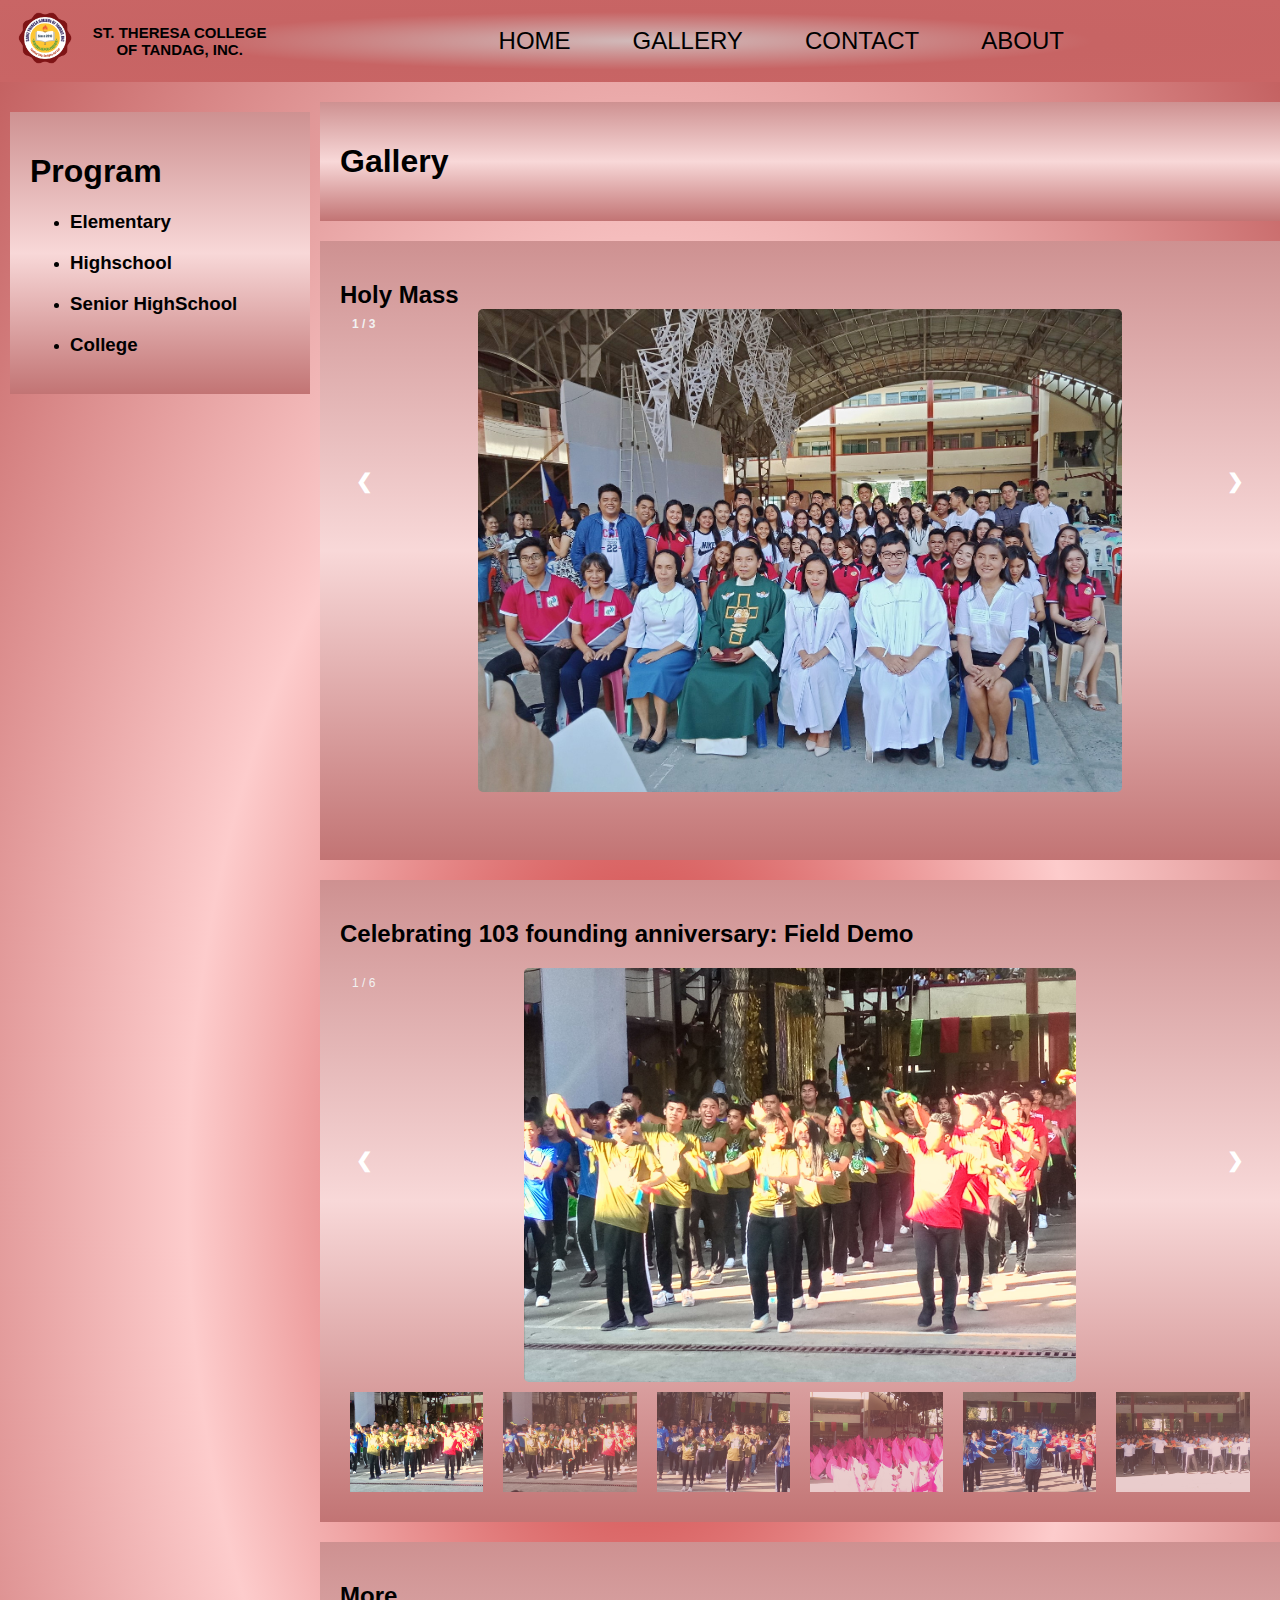
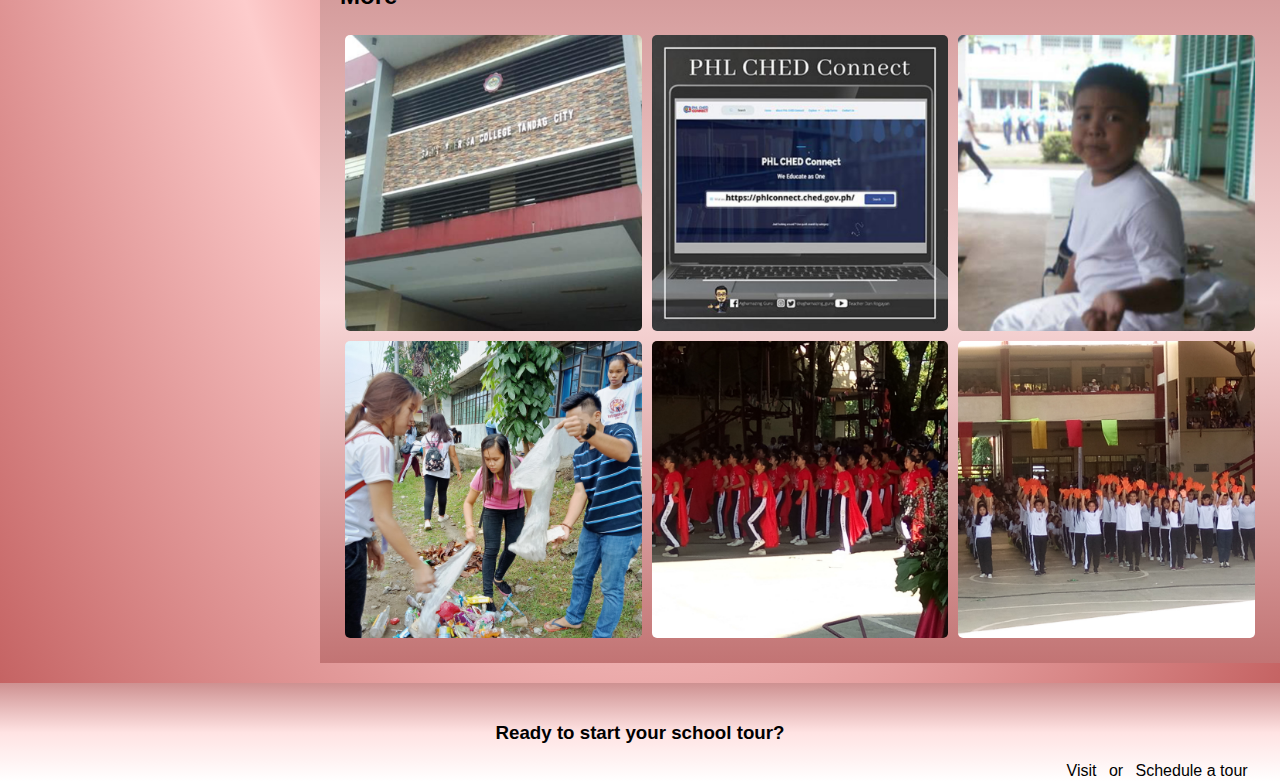
<file: gallery.html>
<!DOCTYPE html>
<html>
<head>
  <title>Gallery</title>
  <meta name="viewport" content="width=device-width, initial-scale=1">
  <link rel="stylesheet" href="style.css">
  <link rel="stylesheet" href="font/font-awesome-4.7.0/css/font-awesome.css">

</head>
<body>



  <div class="topnav" id="myTopnav">
    <div class="col-s-5">  <img src="pic/logo.png" id="logo"  style="float: left; "/></div> 
    <a href="index.html"   style="margin-top: 0.8%;font-size: 15px;float: left; " > <b>St. Theresa College <br>of Tandag, Inc.</b></a>
  
    <a href="index.html" style="text-align: center; margin: 1%; font-size: 24px;clear: both;">Home</a>
    <a href="gallery.html" style="text-align: center; margin: 1%;font-size: 24px;">Gallery</a>
    <a href="page6.html" style="text-align: center; margin: 1%;font-size: 24px;">Contact</a>
    <a href="page5.html" style="text-align: center; margin: 1%;font-size: 24px;">About</a>
    <a href="javascript:void(0);" class="icon" onclick="myFunction()">
      <i class="fa fa-bars"></i>
    </a>
  </div>
  
  
  
  <script>
  function myFunction() {
    var x = document.getElementById("myTopnav");
    if (x.className === "topnav") {
      x.className += " responsive";
    } else {
      x.className = "topnav";
    }
  }
  </script>

<div class="row">
 
 
  <div class="column side">
    
      <div class="card">
        
       <myMenu>  
        <h1>Program</h1>
        <ul>
      
        <li><h3><a href="page1.html">Elementary</a></h3></li>
        <li><h3><a href="page2.html">Highschool</a></h3></li>
        <li><h3><a href="page3.html">Senior HighSchool</a></h3></li>
        <li><h3><a href="page4.html">College</a></h3></li>
        </ul>
       </myMenu>
       
     </div></div>



  <div class="rightcolumn">
    <div class="card">
      <h1>Gallery</h1>
      
    </div>

 <div class="card">
   <h2>Holy Mass</2>
    <div class="slideshow-container">

        <div class="mySlides1 fade">
          <div class="numbertext">1 / 3</div>
    <center>   <img class="myImages" id="myImg" src="Gallery/Holly Mass/37488306_1840232119401857_1053470059399217152_n.jpg" style="width:70%"></center>   
          <div class="text"></div>
        </div>
        
        <div class="mySlides1 fade">
          <div class="numbertext">2 / 3</div>
  <center>        <img class="myImages" id="myImg" src="Gallery/Holly Mass/37585445_1840233302735072_739294627625959424_n.jpg" style="width:70%"></center>
          <div class="text"></div>
        </div>
        
        <div class="mySlides1 fade">
          <div class="numbertext">3 / 3</div>
    <center>      <img class="myImages" id="myImg" src="Gallery/Holly Mass/37615314_1840233852735017_8669337885784145920_n.jpg" style="width:70%"></center>
          <div class="text"></div>
        </div>
        
        <a class="prev" onclick="plusSlides1(-1)">&#10094;</a>
        <a class="next" onclick="plusSlides1(1)">&#10095;</a>
        
        </div>
        <br>
        
        <div style="text-align:center">
          <span class="dot1" onclick="currentSlide1(1)"></span> 
          <span class="dot1" onclick="currentSlide1(2)"></span> 
          <span class="dot1" onclick="currentSlide1(3)"></span> 
        </div>
        
        <script>
        var slideIndex = 1;
        showSlides1(slideIndex);
        
        function plusSlides1(n) {
          showSlides1(slideIndex += n);
        }
        
        function currentSlide1(n) {
          showSlides1(slideIndex = n);
        }
        
        function showSlides1(n) {
          var i;
          var slides = document.getElementsByClassName("mySlides1");
          var dots = document.getElementsByClassName("dot1");
          if (n > slides.length) {slideIndex = 1}    
          if (n < 1) {slideIndex = slides.length}
          for (i = 0; i < slides.length; i++) {
              slides[i].style.display = "none";  
          }
          for (i = 0; i < dots.length; i++) {
              dots[i].className = dots[i].className.replace(" active", "");
          }
          slides[slideIndex-1].style.display = "block";  
          dots[slideIndex-1].className += " active";
        }
        </script>
        







 </div>









    <div class="card">
        <h2>Celebrating 103 founding anniversary: Field Demo</h2>

       


<div class="container">
  <div class="mySlides">
    <div class="numbertext">1 / 6</div>
  <center> <img class="myImages" id="myImg"  src="Gallery/71258350_110425260362576_4357780093192372224_n.jpg" style="width:60%"></center> 
  </div>

  <div class="mySlides">
    <div class="numbertext">2 / 6</div>
    <center>  <img class="myImages" id="myImg" src="Gallery/71259952_110424773695958_7416208300171067392_n.jpg" style="width:60%"></center> 
  </div>

  <div class="mySlides">
    <div class="numbertext">3 / 6</div>
    <center>  <img  class="myImages" id="myImg" src="Gallery/71470764_110425017029267_8543596606455283712_n.jpg" style="width:60%"></center> 
  </div>
    
  <div class="mySlides">
    <div class="numbertext">4 / 6</div>
    <center>  <img class="myImages" id="myImg" src="Gallery/71522712_110426680362434_4704807549424107520_n.jpg" style="width:60%"></center> 
  </div>

  <div class="mySlides">
    <div class="numbertext">5 / 6</div>
    <center>  <img class="myImages" id="myImg" src="Gallery/71756159_110424890362613_1370071318766026752_n.jpg" style="width:60%"></center> 
  </div>
    
  <div class="mySlides">
    <div class="numbertext">6 / 6</div>
    <center> <img class="myImages" id="myImg" src="Gallery/71806693_110425753695860_903433640430534656_n.jpg" style="width:60%"></center> 
  </div>
    
  <a class="prev" onclick="plusSlides(-1)">❮</a>
  <a class="next" onclick="plusSlides(1)">❯</a>

 

  <div class="row">
    <div class="column">
      <img class="demo cursor" src="Gallery/71258350_110425260362576_4357780093192372224_n.jpg" style="width:100%" onclick="currentSlide(1)" alt="">
    </div>
    <div class="column">
      <img class="demo cursor" src="Gallery/71259952_110424773695958_7416208300171067392_n.jpg" style="width:100%" onclick="currentSlide(2)" alt=" ">
    </div>
    <div class="column">
      <img class="demo cursor" src="Gallery/71470764_110425017029267_8543596606455283712_n.jpg" style="width:100%" onclick="currentSlide(3)" alt=" ">
    </div>
    <div class="column">
      <img class="demo cursor" src="Gallery/71522712_110426680362434_4704807549424107520_n.jpg" style="width:100%" onclick="currentSlide(4)" alt=" ">
    </div>
    <div class="column">
      <img class="demo cursor" src="Gallery/71756159_110424890362613_1370071318766026752_n.jpg" style="width:100%" onclick="currentSlide(5)" alt="  ">
    </div>    
    <div class="column">
      <img class="demo cursor" src="Gallery/71806693_110425753695860_903433640430534656_n.jpg" style="width:100%" onclick="currentSlide(6)" alt=" ">
    </div>
  </div>
</div>

<script>
var slideIndex = 1;
showSlides(slideIndex);

function plusSlides(n) {
  showSlides(slideIndex += n);
}

function currentSlide(n) {
  showSlides(slideIndex = n);
}

function showSlides(n) {
  var i;
  var slides = document.getElementsByClassName("mySlides");
  var dots = document.getElementsByClassName("demo");
  var captionText = document.getElementById("caption");
  if (n > slides.length) {slideIndex = 1}
  if (n < 1) {slideIndex = slides.length}
  for (i = 0; i < slides.length; i++) {
      slides[i].style.display = "none";
  }
  for (i = 0; i < dots.length; i++) {
      dots[i].className = dots[i].className.replace(" active", "");
  }
  slides[slideIndex-1].style.display = "block";
  dots[slideIndex-1].className += " active";
  captionText.innerHTML = dots[slideIndex-1].alt;
}
</script>
    
    </div>


  <div class="card">
    <h2>More</h2>
    <div class="container">
      
      <div class="column1">
   
       <img class="myImages" id="myImg"  src="pic/history-school2.png" style="width:100%">
      </div>
    
      <div class="column1">
     
   <img class="myImages" id="myImg"  src="pic/phl-ched-connect-640x410.png" style="width:100%;">
      </div>
    
      <div class="column1">
     
    <img class="myImages" id="myImg"  src="pic/single-class.png" style="width:100%">
      </div>
        
      <div class="column1">
      
   <img  class="myImages" id="myImg" src="pic/37752288_1842128725878863_8964532474096910336_n.png" style="width:100%">
      </div>
    
      <div class="column1">
    
      <img class="myImages" id="myImg"  src="pic/71185285_110426110362491_1746005322239049728_n.png" style="width:100%">  
      </div>
        
      <div class="column1">
      
   <img class="myImages" id="myImg" src="pic/71213655_110425937029175_8483455936051019776_n.png" style="width:100%">
      </div>

      <div id="myModal" class="modal">
        <span class="close">&times;</span>
        <img class="modal-content" id="img01">
        <div id="caption"></div>
      </div>



</div>

</div>

</div>

  </div>

  <script>
    var modal = document.getElementById('myModal');
    var images = document.getElementsByClassName('myImages');
    var modalImg = document.getElementById("img01");
    var captionText = document.getElementById("caption");
    for (var i = 0; i < images.length; i++) {
      var img = images[i];
    
      img.onclick = function(evt) {
        modal.style.display = "block";
        modalImg.src = this.src;
        captionText.innerHTML = this.alt;
      }
    }
    var span = document.getElementsByClassName("close")[0];
    span.onclick = function() {
      modal.style.display = "none";
    }
      </script>
    

   
  
<div class="footer">

  <h3>Ready to start your school tour? </h3>
  <a href="#" style="float: right; margin-right: 1%;" >Schedule a tour</a>    
  <a style="float: right; margin-right: 1%;">or</a>
  <a href="#" style="float: right; margin-right: 1%;">Visit</a>
</div>



</body>
</html>
</file>
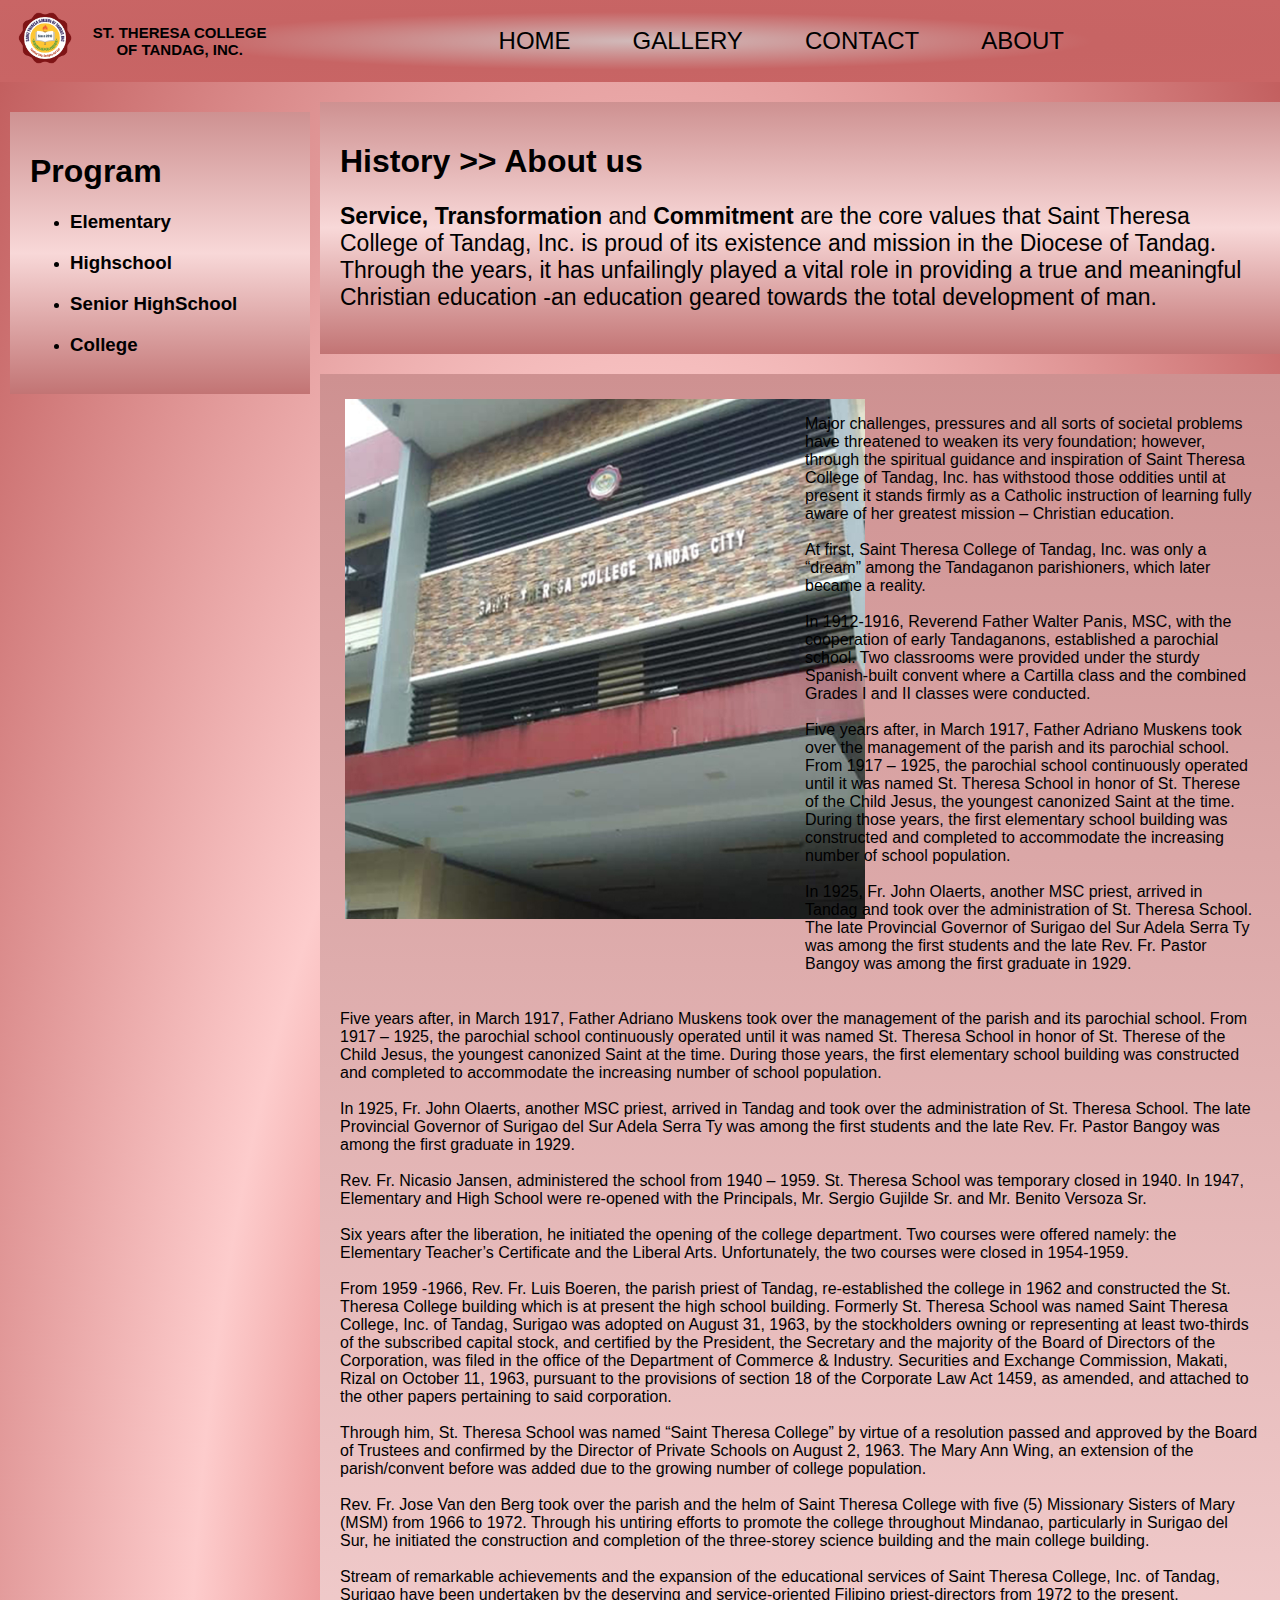
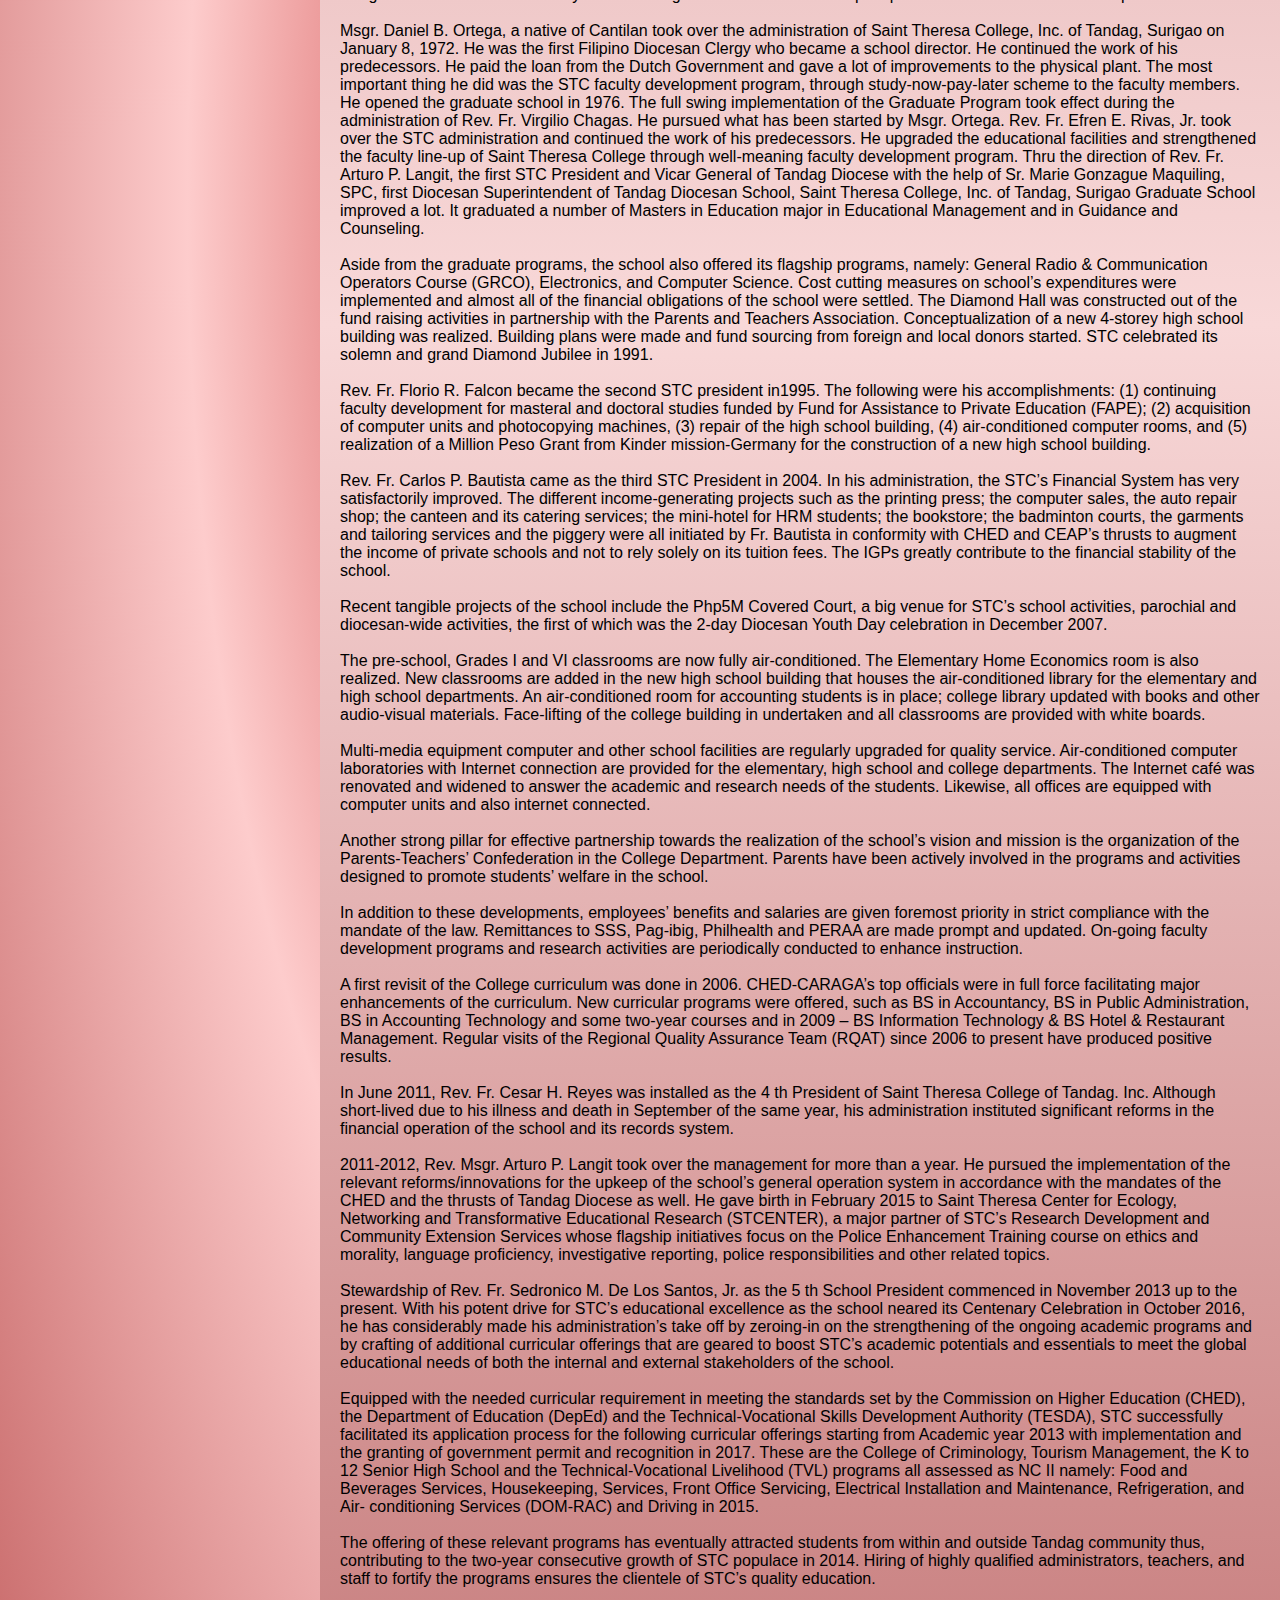
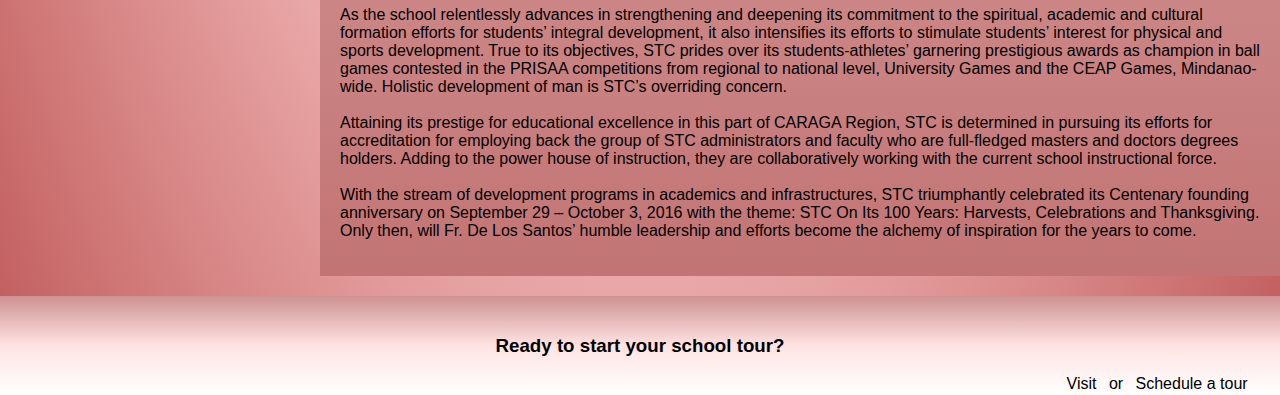
<file: history.html>
<!DOCTYPE html>
<html>
<head>
  <title>History</title>
  <meta name="viewport" content="width=device-width, initial-scale=1">
  <link rel="stylesheet" href="style.css">
  <link rel="stylesheet" href="https://cdnjs.cloudflare.com/ajax/libs/font-awesome/4.7.0/css/font-awesome.min.css">
  <style>
   
</style>
</head>
<body>

  <div class="topnav" id="myTopnav">
    <div class="col-s-5">  <img src="pic/logo.png" id="logo"  style="float: left; "/></div> 
    <a href="index.html"   style="margin-top: 0.8%;font-size: 15px;float: left; " > <b>St. Theresa College <br>of Tandag, Inc.</b></a>
  
    <a href="index.html" style="text-align: center; margin: 1%; font-size: 24px;clear: both;">Home</a>
    <a href="gallery.html" style="text-align: center; margin: 1%;font-size: 24px;">Gallery</a>
    <a href="page6.html" style="text-align: center; margin: 1%;font-size: 24px;">Contact</a>
    <a href="page5.html" style="text-align: center; margin: 1%;font-size: 24px;">About</a>
    <a href="javascript:void(0);" class="icon" onclick="myFunction()">
      <i class="fa fa-bars"></i>
    </a>
  </div>
  
  
  
  
  
  <script>
  function myFunction() {
    var x = document.getElementById("myTopnav");
    if (x.className === "topnav") {
      x.className += " responsive";
    } else {
      x.className = "topnav";
    }
  }
  </script>

<div class="row">
 
 
  <div class="column side">
    
      <div class="card">
     
       <myMenu>  
        <h1>Program</h1>
        <ul>
      
        <li><h3><a href="page1.html">Elementary</a></h3></li>
        <li><h3><a href="page2.html">Highschool</a></h3></li>
        <li><h3><a href="page3.html">Senior HighSchool</a></h3></li>
        <li><h3><a href="page4.html">College</a></h3></li>
        </ul>
       </myMenu>
       
     </div></div>
    



     <div class="rightcolumn">
    <div class="card">
        <h1>History >> <a href="page5.html">About us</a> </h1>
      <p style="font-size: 23px;"><b>Service, Transformation</b> and <b>Commitment</b> are the core values that Saint Theresa College of Tandag, Inc. is proud of its existence and mission in the Diocese of Tandag. Through the years, it has unfailingly played a vital role in providing a true and meaningful Christian education -an education geared towards the total development of man.
    </p>
      
    </div>

    <div class="card">
        <div class="container">
            <div class="images">
                <img src="pic/history-school2.jpg" style="width: 520px;height:auto">
                    </div>
              
          
            <div class="images">
                <p>Major challenges, pressures and all sorts of societal problems have threatened to weaken its very foundation; however, through the spiritual guidance and inspiration of Saint Theresa College of Tandag, Inc. has withstood those oddities until at present it stands firmly as a Catholic instruction of learning fully aware of her greatest mission – Christian education.<br><br>

                    At first, Saint Theresa College of Tandag, Inc. was only a “dream” among the Tandaganon parishioners, which later became a reality.<br><br>
                    
                    In 1912-1916, Reverend Father Walter Panis, MSC, with the cooperation of early Tandaganons, established a parochial school. Two classrooms were provided under the sturdy Spanish-built convent where a Cartilla class and the combined Grades I and II classes were conducted.<br><br>
                    
                    Five years after, in March 1917, Father Adriano Muskens took over the management of the parish and its parochial school. From 1917 – 1925, the parochial school continuously operated until it was named St. Theresa School in honor of St. Therese of the Child Jesus, the youngest canonized Saint at the time. During those years, the first elementary school building was constructed and completed to accommodate the increasing number of school population.<br><br>

                    In 1925, Fr. John Olaerts, another MSC priest, arrived in Tandag and took over the administration of St. Theresa School. The late Provincial Governor of Surigao del Sur Adela Serra Ty was among the first students and the late Rev. Fr. Pastor Bangoy was among the first graduate in 1929.
                </p>   
              </div>
            <p>Five years after, in March 1917, Father Adriano Muskens took over the management of the parish and its parochial school. From 1917 – 1925, the parochial school continuously operated until it was named St. Theresa School in honor of St. Therese of the Child Jesus, the youngest canonized Saint at the time. During those years, the first elementary school building was constructed and completed to accommodate the increasing number of school population.<br><br>

                In 1925, Fr. John Olaerts, another MSC priest, arrived in Tandag and took over the administration of St. Theresa School. The late Provincial Governor of Surigao del Sur Adela Serra Ty was among the first students and the late Rev. Fr. Pastor Bangoy was among the first graduate in 1929.<br><br>
                
                Rev. Fr. Nicasio Jansen, administered the school from 1940 – 1959. St. Theresa School was temporary closed in 1940. In 1947, Elementary and High School were re-opened with the Principals, Mr. Sergio Gujilde Sr. and Mr. Benito Versoza Sr.<br><br>
                
                Six years after the liberation, he initiated the opening of the college department. Two courses were offered namely: the Elementary Teacher’s Certificate and the Liberal Arts. Unfortunately, the two courses were closed in 1954-1959.<br><br>
                
                From 1959 -1966, Rev. Fr. Luis Boeren, the parish priest of Tandag, re-established the college in 1962 and constructed the St. Theresa College building which is at present the high school building. Formerly St. Theresa School was named Saint Theresa College, Inc. of Tandag, Surigao was adopted on August 31, 1963, by the stockholders owning or representing at least two-thirds of the subscribed capital stock, and certified by the President, the Secretary and the majority of the Board of Directors of the Corporation, was filed in the office of the Department of Commerce &amp; Industry. Securities and Exchange Commission, Makati, Rizal on October 11, 1963, pursuant to the provisions of section 18 of the Corporate Law Act 1459, as amended, and attached to the other papers pertaining to said corporation.<br><br>
                
                Through him, St. Theresa School was named “Saint Theresa College” by virtue of a resolution passed and approved by the Board of Trustees and confirmed by the Director of Private Schools on August 2, 1963. The Mary Ann Wing, an extension of the parish/convent before was added due to the growing number of college population.<br><br>
                
                Rev. Fr. Jose Van den Berg took over the parish and the helm of Saint Theresa College with five (5) Missionary Sisters of Mary (MSM) from 1966 to 1972. Through his untiring efforts to promote the college throughout Mindanao, particularly in Surigao del Sur, he initiated the construction and completion of the three-storey science building and the main college building.<br><br>
                
                Stream of remarkable achievements and the expansion of the educational services of Saint Theresa College, Inc. of Tandag, Surigao have been undertaken by the deserving and service-oriented Filipino priest-directors from 1972 to the present.<br><br>
                
                Msgr. Daniel B. Ortega, a native of Cantilan took over the administration of Saint Theresa College, Inc. of Tandag, Surigao on January 8, 1972. He was the first Filipino Diocesan Clergy who became a school director. He continued the work of his predecessors. He paid the loan from the Dutch Government and gave a lot of improvements to the physical plant. The most important thing he did was the STC faculty development program, through study-now-pay-later scheme to the faculty members. He opened the graduate school in 1976. The full swing implementation of the Graduate Program took effect during the administration of Rev. Fr. Virgilio Chagas. He pursued what has been started by Msgr. Ortega. Rev. Fr. Efren E. Rivas, Jr. took over the STC administration and continued the work of his predecessors. He upgraded the educational facilities and strengthened the faculty line-up of Saint Theresa College through well-meaning faculty development program. Thru the direction of Rev. Fr. Arturo P. Langit, the first STC President and Vicar General of Tandag Diocese with the help of Sr. Marie Gonzague Maquiling, SPC, first Diocesan Superintendent of Tandag Diocesan School, Saint Theresa College, Inc. of Tandag, Surigao Graduate School improved a lot. It graduated a number of Masters in Education major in Educational Management and in Guidance and Counseling.<br><br>
                
                Aside from the graduate programs, the school also offered its flagship programs, namely: General Radio &amp; Communication Operators Course (GRCO), Electronics, and Computer Science. Cost cutting measures on school’s expenditures were implemented and almost all of the financial obligations of the school were settled. The Diamond Hall was constructed out of the fund raising activities in partnership with the Parents and Teachers Association. Conceptualization of a new 4-storey high school building was realized. Building plans were made and fund sourcing from foreign and local donors started. STC celebrated its solemn and grand Diamond Jubilee in 1991.<br><br>
                
                Rev. Fr. Florio R. Falcon became the second STC president in1995. The following were his accomplishments: (1) continuing faculty development for masteral and doctoral studies funded by Fund for Assistance to Private Education (FAPE); (2) acquisition of computer units and photocopying machines, (3) repair of the high school building, (4) air-conditioned computer rooms, and (5) realization of a Million Peso Grant from Kinder mission-Germany for the construction of a new high school building.<br><br>
                
                Rev. Fr. Carlos P. Bautista came as the third STC President in 2004. In his administration, the STC’s Financial System has very satisfactorily improved. The different income-generating projects such as the printing press; the computer sales, the auto repair shop; the canteen and its catering services; the mini-hotel for HRM students; the bookstore; the badminton courts, the garments and tailoring services and the piggery were all initiated by Fr. Bautista in conformity with CHED and CEAP’s thrusts to augment the income of private schools and not to rely solely on its tuition fees. The IGPs greatly contribute to the financial stability of the school.<br><br>
                
                Recent tangible projects of the school include the Php5M Covered Court, a big venue for STC’s school activities, parochial and diocesan-wide activities, the first of which was the 2-day Diocesan Youth Day celebration in December 2007.<br><br>
                
                The pre-school, Grades I and VI classrooms are now fully air-conditioned. The Elementary Home Economics room is also realized. New classrooms are added in the new high school building that houses the air-conditioned library for the elementary and high school departments. An air-conditioned room for accounting students is in place; college library updated with books and other audio-visual materials. Face-lifting of the college building in undertaken and all classrooms are provided with white boards.<br><br>
                
                Multi-media equipment computer and other school facilities are regularly upgraded for quality service. Air-conditioned computer laboratories with Internet connection are provided for the elementary, high school and college departments. The Internet café was renovated and widened to answer the academic and research needs of the students. Likewise, all offices are equipped with computer units and also internet connected.<br><br>
                
                Another strong pillar for effective partnership towards the realization of the school’s vision and mission is the organization of the Parents-Teachers’ Confederation in the College Department. Parents have been actively involved in the programs and activities designed to promote students’ welfare in the school.<br><br>
                
                In addition to these developments, employees’ benefits and salaries are given foremost priority in strict compliance with the mandate of the law. Remittances to SSS, Pag-ibig, Philhealth and PERAA are made prompt and updated. On-going faculty development programs and research activities are periodically conducted to enhance instruction.<br><br>
                
                A first revisit of the College curriculum was done in 2006. CHED-CARAGA’s top officials were in full force facilitating major enhancements of the curriculum. New curricular programs were offered, such as BS in Accountancy, BS in Public Administration, BS in Accounting Technology and some two-year courses and in 2009 – BS Information Technology &amp; BS Hotel &amp; Restaurant Management. Regular visits of the Regional Quality Assurance Team (RQAT) since 2006 to present have produced positive results.<br><br>
                
                In June 2011, Rev. Fr. Cesar H. Reyes was installed as the 4 th President of Saint Theresa College of Tandag. Inc. Although short-lived due to his illness and death in September of the same year, his administration instituted significant reforms in the financial operation of the school and its records system.<br><br>
                
                2011-2012, Rev. Msgr. Arturo P. Langit took over the management for more than a year. He pursued the implementation of the relevant reforms/innovations for the upkeep of the school’s general operation system in accordance with the mandates of the CHED and the thrusts of Tandag Diocese as well. He gave birth in February 2015 to Saint Theresa Center for Ecology, Networking and Transformative Educational Research (STCENTER), a major partner of STC’s Research Development and Community Extension Services whose flagship initiatives focus on the Police Enhancement Training course on ethics and morality, language proficiency, investigative reporting, police responsibilities and other related topics.<br><br>
                
                Stewardship of Rev. Fr. Sedronico M. De Los Santos, Jr. as the 5 th School President commenced in November 2013 up to the present. With his potent drive for STC’s educational excellence as the school neared its Centenary Celebration in October 2016, he has considerably made his administration’s take off by zeroing-in on the strengthening of the ongoing academic programs and by crafting of additional curricular offerings that are geared to boost STC’s academic potentials and essentials to meet the global educational needs of both the internal and external stakeholders of the school.<br><br>
                
                Equipped with the needed curricular requirement in meeting the standards set by the Commission on Higher Education (CHED), the Department of Education (DepEd) and the Technical-Vocational Skills Development Authority (TESDA), STC successfully facilitated its application process for the following curricular offerings starting from Academic year 2013 with implementation and the granting of government permit and recognition in 2017. These are the College of Criminology, Tourism Management, the K to 12 Senior High School and the Technical-Vocational Livelihood (TVL) programs all assessed as NC II namely: Food and Beverages Services, Housekeeping, Services, Front Office Servicing, Electrical Installation and Maintenance, Refrigeration, and Air- conditioning Services (DOM-RAC) and Driving in 2015.<br><br>
                
                The offering of these relevant programs has eventually attracted students from within and outside Tandag community thus, contributing to the two-year consecutive growth of STC populace in 2014. Hiring of highly qualified administrators, teachers, and staff to fortify the programs ensures the clientele of STC’s quality education.<br><br>
                
                As the school relentlessly advances in strengthening and deepening its commitment to the spiritual, academic and cultural formation efforts for students’ integral development, it also intensifies its efforts to stimulate students’ interest for physical and sports development. True to its objectives, STC prides over its students-athletes’ garnering prestigious awards as champion in ball games contested in the PRISAA competitions from regional to national level, University Games and the CEAP Games, Mindanao-wide. Holistic development of man is STC’s overriding concern.<br><br>
                
                Attaining its prestige for educational excellence in this part of CARAGA Region, STC is determined in pursuing its efforts for accreditation for employing back the group of STC administrators and faculty who are full-fledged masters and doctors degrees holders. Adding to the power house of instruction, they are collaboratively working with the current school instructional force.<br><br>
                
                With the stream of development programs in academics and infrastructures, STC triumphantly celebrated its Centenary founding anniversary on September 29 – October 3, 2016 with the theme: STC On Its 100 Years: Harvests, Celebrations and Thanksgiving. Only then, will Fr. De Los Santos’ humble leadership and efforts become the alchemy of inspiration for the years to come.</p>
              
             
                

        </div>
</div>
</div>
</div>


<div class="footer">

  <h3>Ready to start your school tour? </h3>
  <a href="#" style="float: right; margin-right: 1%;" >Schedule a tour</a>    
  <a style="float: right; margin-right: 1%;">or</a>
  <a href="#" style="float: right; margin-right: 1%;">Visit</a>
</div>


</body>
</html>
</file>
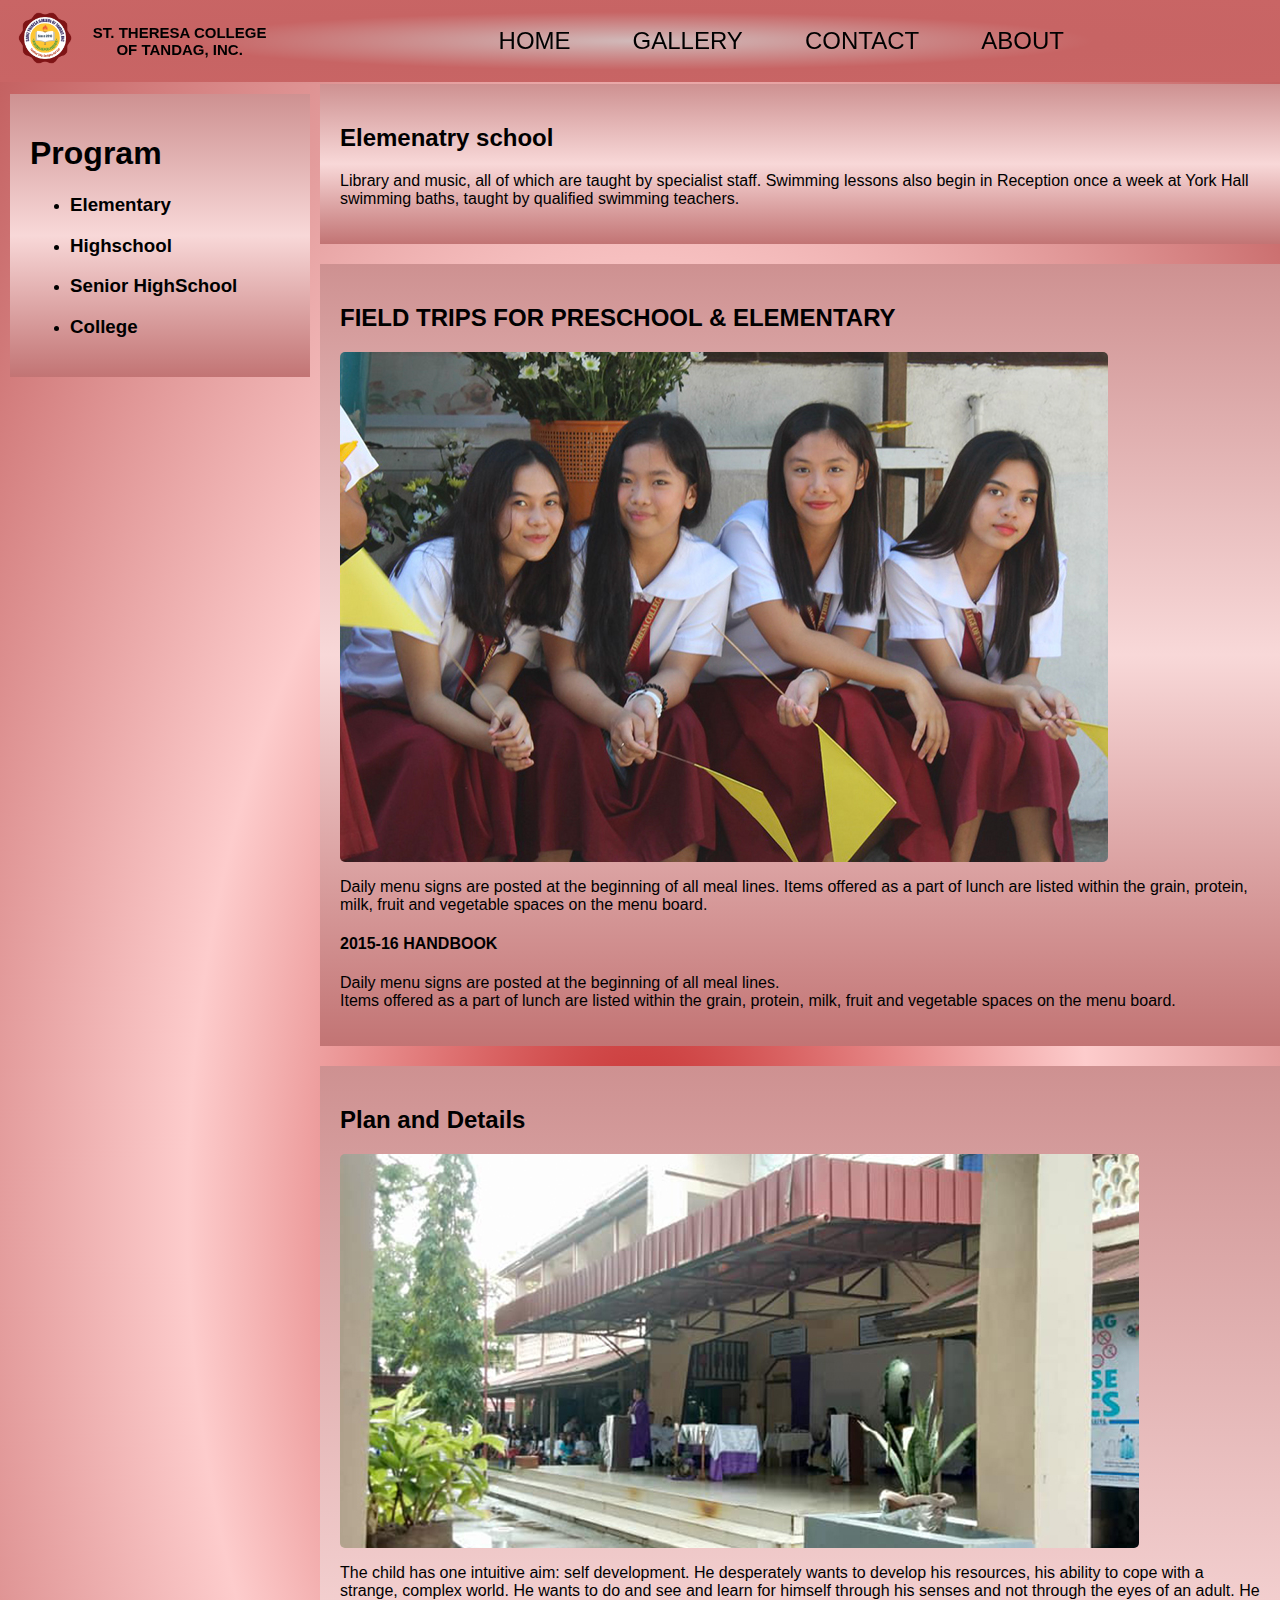
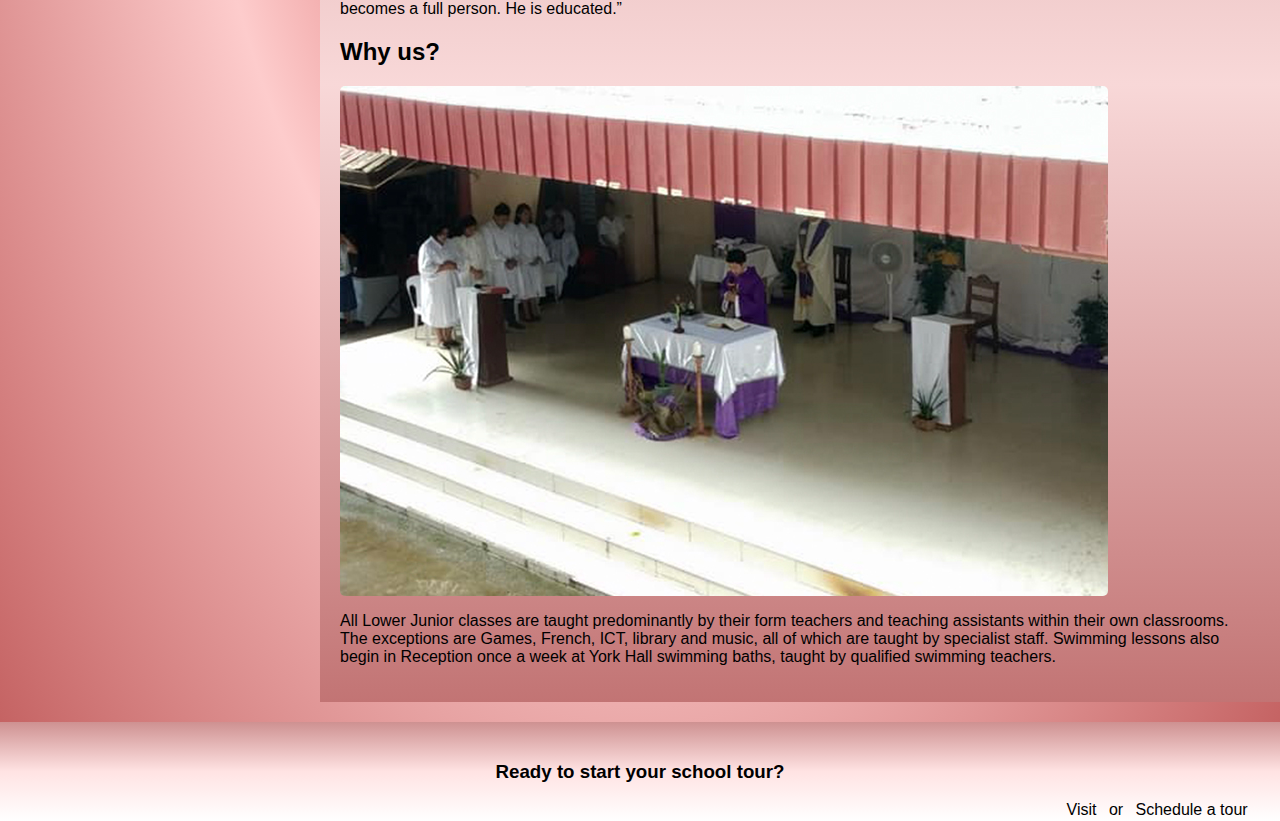
<file: page1.html>
<!DOCTYPE html>
<html>
<head>
  <title>Elemenatary</title>
  <meta name="viewport" content="width=device-width, initial-scale=1">
  <link rel="stylesheet" href="style.css">
  <link rel="stylesheet" href="font/font-awesome-4.7.0/css/font-awesome.css">
  

</head>
<body>
  <div class="sticky">
    <div class="topnav" id="myTopnav">
      <div class="col-s-5">  <img src="pic/logo.png" id="logo"  style="float: left; "/></div> 
      <a href="index.html"   style="margin-top: 0.8%;font-size: 15px;float: left; " > <b>St. Theresa College <br>of Tandag, Inc.</b></a>
    
      <a href="index.html" style="text-align: center; margin: 1%; font-size: 24px;clear: both;">Home</a>
      <a href="gallery.html" style="text-align: center; margin: 1%;font-size: 24px;">Gallery</a>
      <a href="page6.html" style="text-align: center; margin: 1%;font-size: 24px;">Contact</a>
      <a href="page5.html" style="text-align: center; margin: 1%;font-size: 24px;">About</a>
      <a href="javascript:void(0);" class="icon" onclick="myFunction()">
        <i class="fa fa-bars"></i>
      </a>
    </div>
  </div>
  
    
    
    <script>
    function myFunction() {
      var x = document.getElementById("myTopnav");
      if (x.className === "topnav") {
        x.className += " responsive";
      } else {
        x.className = "topnav";
      }
    }
    </script>

<div class="row"  style="margin-top: 5%;">
 
 
  <div class="column side">
    
      <div class="card">
      
       <myMenu>  
        <h1>Program</h1>
        <ul>
      
        <li><h3><a href="page1.html">Elementary</a></h3></li>
        <li><h3><a href="page2.html">Highschool</a></h3></li>
        <li><h3><a href="page3.html">Senior HighSchool</a></h3></li>
        <li><h3><a href="page4.html">College</a></h3></li>
        </ul>
       </myMenu>
       
     </div></div>



  <div class="rightcolumn">
    <div class="card">
      <h2>Elemenatry school</h2>
      <p>Library and music, all of which are taught by specialist staff. Swimming lessons also begin in Reception once a week at York Hall swimming baths, taught by qualified swimming teachers.</p>
      
    </div>
    <div class="card">
      <h2>FIELD TRIPS FOR PRESCHOOL & ELEMENTARY</h2>
 
      <img class="myImages" id="myImg" src="pic/elem1.jpg"/>
      <p>Daily menu signs are posted at the beginning of all meal lines. Items offered as a part of lunch are listed within the grain, protein, milk, fruit and vegetable spaces on the menu board.</p>
    <h4>2015-16 HANDBOOK</h4>
     <p>Daily menu signs are posted at the beginning of all meal lines.<br>
      Items offered as a part of lunch are listed within the grain, protein, milk, fruit and vegetable spaces on the menu board.</p>
    </div>

    <div class="card">
      <h2>Plan and Details</h2>
    
      <img class="myImages" id="myImg" src="pic/elem2.jpg"/>
      <p>The child has one intuitive aim: self development. He desperately wants to develop his resources, his ability to cope with a strange, complex world. He wants to do and see and learn for himself through his senses and not through the eyes of an adult. He becomes a full person. He is educated.”</p>
     <h2>Why us?</h2>
     <img class="myImages" id="myImg" src="pic/elem3.jpg"/>
      <p>All Lower Junior classes are taught predominantly by their form teachers and teaching assistants within their own classrooms. The exceptions are Games, French, ICT, library and music, all of which are taught by specialist staff. Swimming lessons also begin in Reception once a week at York Hall swimming baths, taught by qualified swimming teachers.</p>
    </div>
  </div>
  <div id="myModal" class="modal">
    <span class="close">&times;</span>
    <img class="modal-content" id="img01">
    <div id="caption"></div>
  </div>
</div>
<script>
  var modal = document.getElementById('myModal');
  var images = document.getElementsByClassName('myImages');
  var modalImg = document.getElementById("img01");
  var captionText = document.getElementById("caption");
  for (var i = 0; i < images.length; i++) {
    var img = images[i];
  
    img.onclick = function(evt) {
      modal.style.display = "block";
      modalImg.src = this.src;
      captionText.innerHTML = this.alt;
    }
  }
  var span = document.getElementsByClassName("close")[0];
  span.onclick = function() {
    modal.style.display = "none";
  }
    </script>
  
<div class="footer">

  <h3>Ready to start your school tour? </h3>
  <a href="#" style="float: right; margin-right: 1%;" >Schedule a tour</a>    
  <a style="float: right; margin-right: 1%;">or</a>
  <a href="#" style="float: right; margin-right: 1%;">Visit</a>
</div>



</body>
</html>
</file>
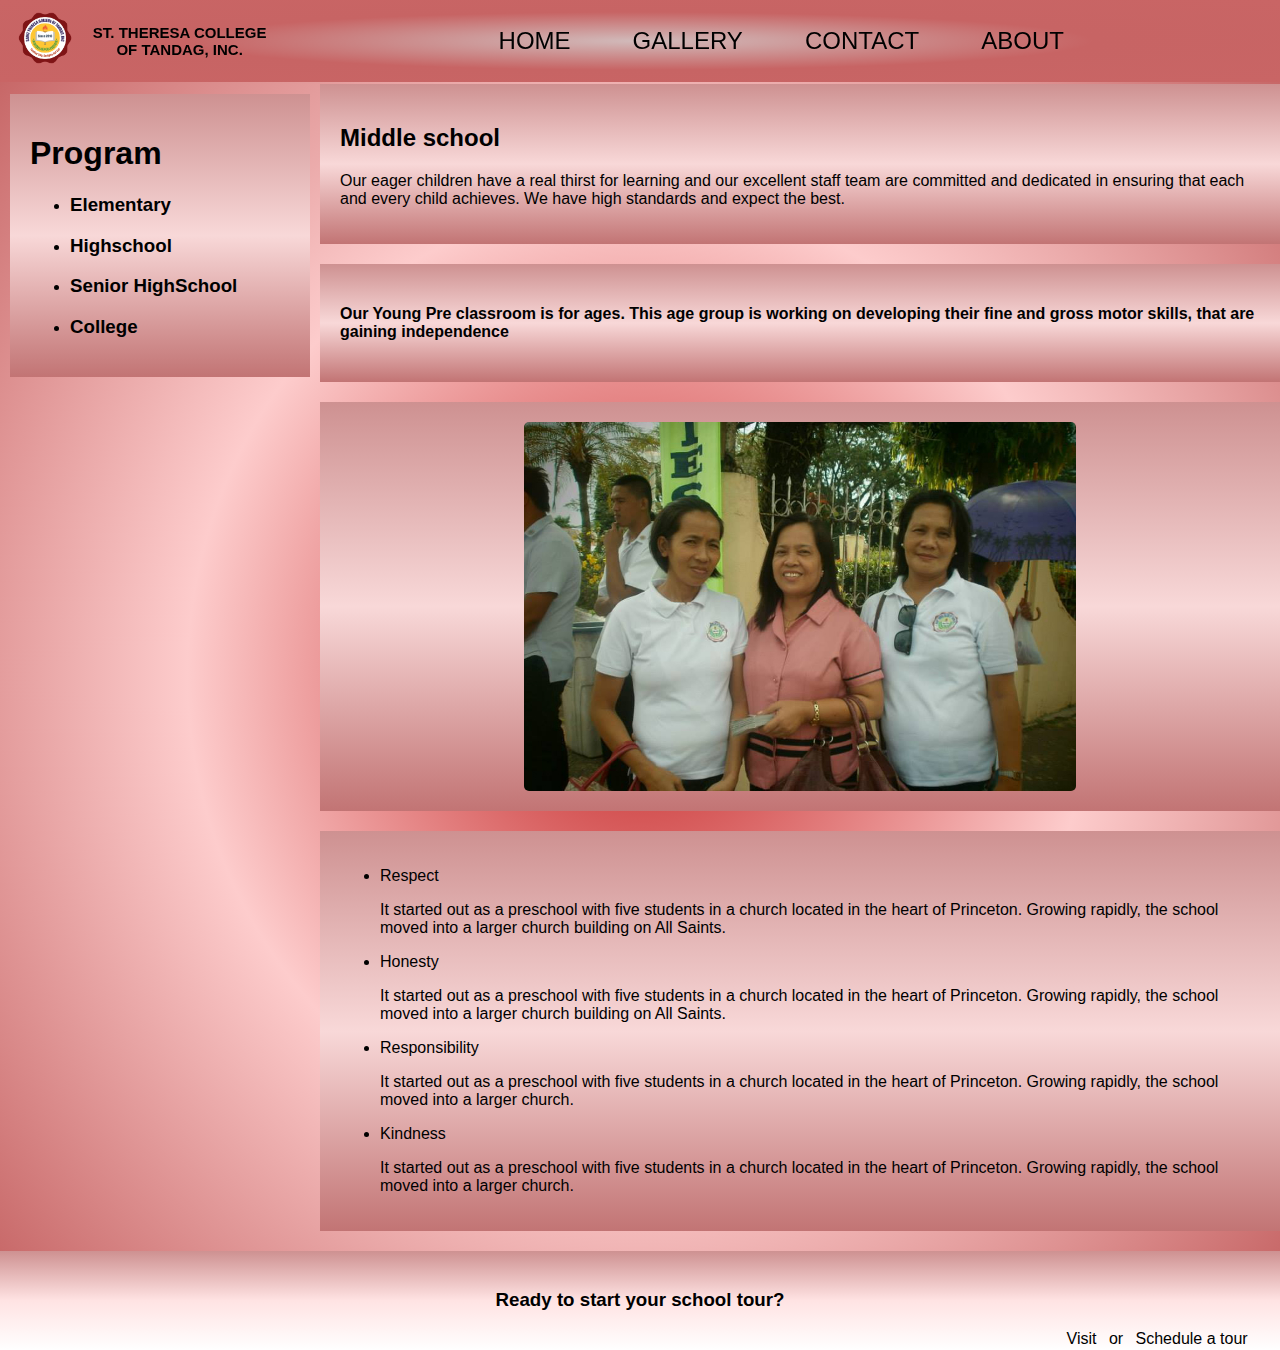
<file: page2.html>
<!DOCTYPE html>
<html>
<head>
  <title>High School</title>
  <meta name="viewport" content="width=device-width, initial-scale=1">
  <link rel="stylesheet" href="style.css">
<link rel="stylesheet" href="font/font-awesome-4.7.0/css/font-awesome.css">

</style>
</head>
<body>

  <div class="sticky">
    <div class="topnav" id="myTopnav">
      <div class="col-s-5">  <img src="pic/logo.png" id="logo"  style="float: left; "/></div> 
      <a href="index.html"   style="margin-top: 0.8%;font-size: 15px;float: left; " > <b>St. Theresa College <br>of Tandag, Inc.</b></a>
    
      <a href="index.html" style="text-align: center; margin: 1%; font-size: 24px;clear: both;">Home</a>
      <a href="gallery.html" style="text-align: center; margin: 1%;font-size: 24px;">Gallery</a>
      <a href="page6.html" style="text-align: center; margin: 1%;font-size: 24px;">Contact</a>
      <a href="page5.html" style="text-align: center; margin: 1%;font-size: 24px;">About</a>
      <a href="javascript:void(0);" class="icon" onclick="myFunction()">
        <i class="fa fa-bars"></i>
      </a>
    </div>
    </div>
    
    
    
    <script>
    function myFunction() {
      var x = document.getElementById("myTopnav");
      if (x.className === "topnav") {
        x.className += " responsive";
      } else {
        x.className = "topnav";
      }
    }
    </script>

<div class="row"  style="margin-top: 5%;">
 
 
  <div class="column side" >
    
      <div class="card">
       
       <myMenu>  
        <h1>Program</h1>
        <ul>
      
        <li><h3><a href="page1.html">Elementary</a></h3></li>
        <li><h3><a href="page2.html">Highschool</a></h3></li>
        <li><h3><a href="page3.html">Senior HighSchool</a></h3></li>
        <li><h3><a href="page4.html">College</a></h3></li>
        </ul>
       </myMenu>
       
     </div></div>
    



     <div class="rightcolumn">
    <div class="card">
      <h2>Middle school</h2>
      <p>Our eager children have a real thirst for learning and our excellent staff team are committed and dedicated in ensuring that each and every child achieves. We have high standards and expect the best.
    </p>
      
    </div>

    <div class="card">

    <h4>Our Young Pre classroom is for ages. This age group is working on developing their fine and gross motor skills, that are gaining independence     </h4>
        </div>

    <div class="card">
      <center> <img class="myImages" id="myImg" src="pic/middle.jpg" style="width:60%; height: auto;"></center> 
    </div>
    <div id="myModal" class="modal">
      <span class="close">&times;</span>
      <img class="modal-content" id="img01">
      <div id="caption"></div>
    </div>
    <div class="card">
        <ul>
            <li>Respect</li>
            <p>It started out as a preschool with five students in a church located in the heart of Princeton. Growing rapidly, the school moved into a larger church building on All Saints.</p>
            <li>Honesty</li>
            <p>It started out as a preschool with five students in a church located in the heart of Princeton. Growing rapidly, the school moved into a larger church building on All Saints.</p>
            <li>Responsibility</li>
            <p>It started out as a preschool with five students in a church located in the heart of Princeton. Growing rapidly, the school moved into a larger church.    </p>
            <li>Kindness</li>
            <p>It started out as a preschool with five students in a church located in the heart of Princeton. Growing rapidly, the school moved into a larger church.  </p>
        </ul>

    </div>
  </div>

</div>
<script>
  var modal = document.getElementById('myModal');
  var images = document.getElementsByClassName('myImages');
  var modalImg = document.getElementById("img01");
  var captionText = document.getElementById("caption");
  for (var i = 0; i < images.length; i++) {
    var img = images[i];
  
    img.onclick = function(evt) {
      modal.style.display = "block";
      modalImg.src = this.src;
      captionText.innerHTML = this.alt;
    }
  }
  var span = document.getElementsByClassName("close")[0];
  span.onclick = function() {
    modal.style.display = "none";
  }
    </script>
  

<div class="footer">

  <h3>Ready to start your school tour? </h3>
  <a href="#" style="float: right; margin-right: 1%;" >Schedule a tour</a>    
  <a style="float: right; margin-right: 1%;">or</a>
  <a href="#" style="float: right; margin-right: 1%;">Visit</a>
</div>


</body>
</html>
</file>
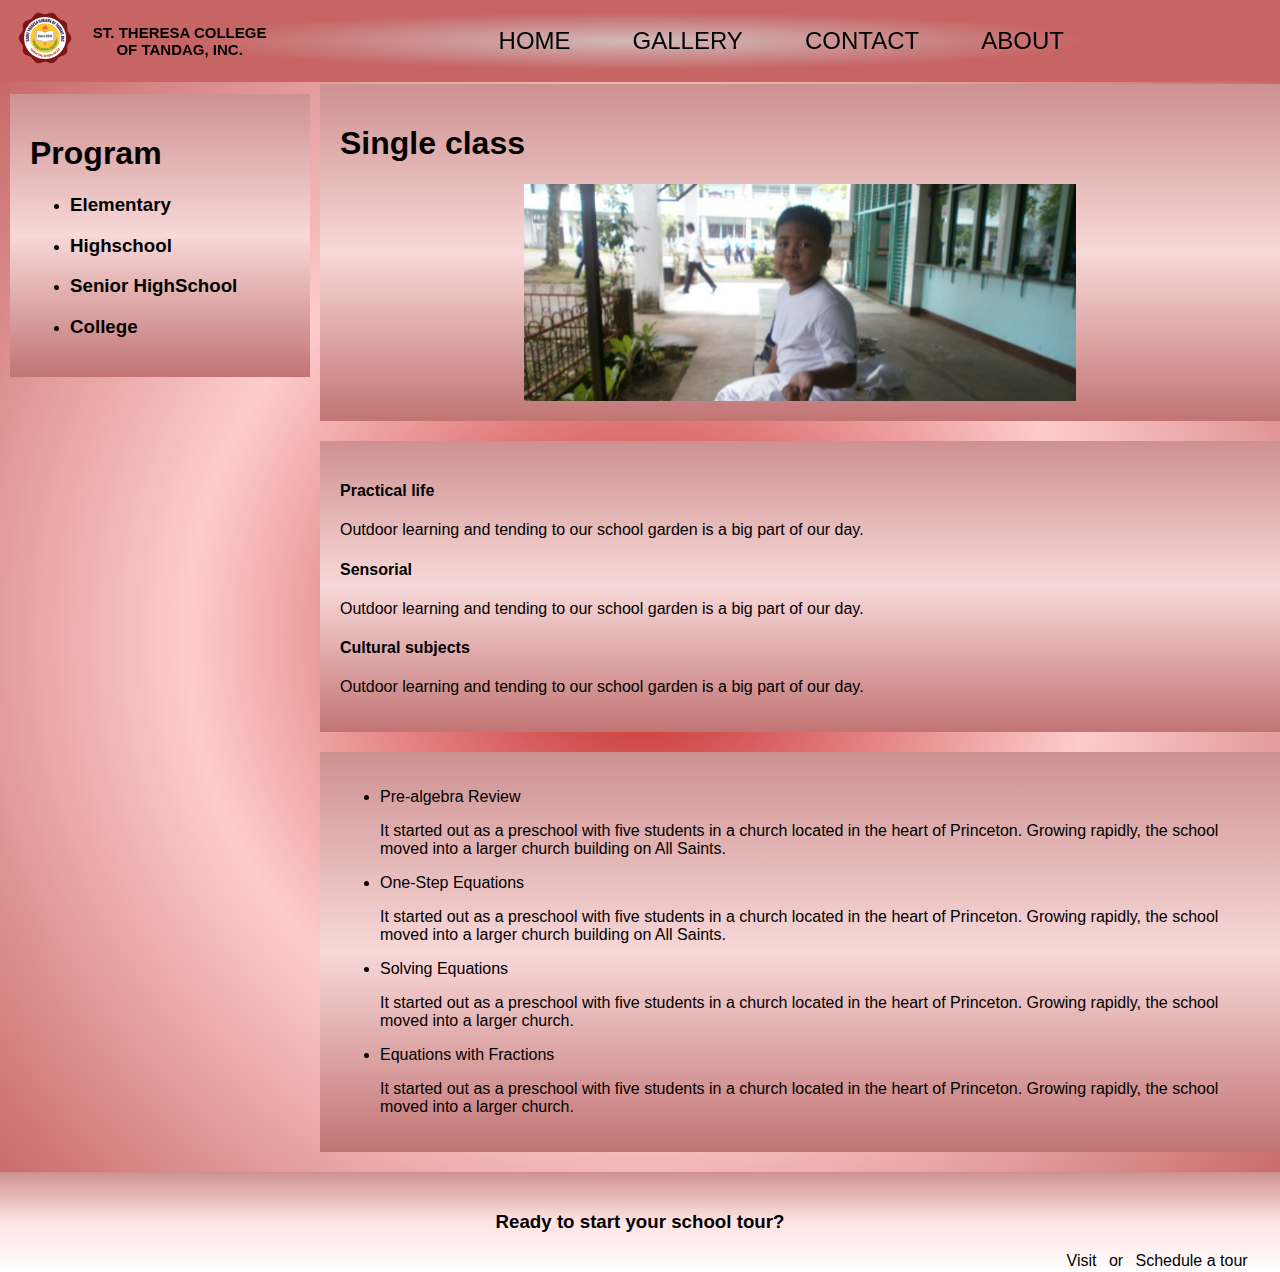
<file: page3.html>
<!DOCTYPE html>
<html>
<head>
  <title>Senior Highschool</title>
  <meta name="viewport" content="width=device-width, initial-scale=1">
  <link rel="stylesheet" href="style.css">
<link rel="stylesheet" href="font/font-awesome-4.7.0/css/font-awesome.css">

</style>
</head>
<body>


  <div class="sticky">
    <div class="topnav" id="myTopnav">
      <div class="col-s-5">  <img src="pic/logo.png" id="logo"  style="float: left; "/></div> 
      <a href="index.html"   style="margin-top: 0.8%;font-size: 15px;float: left; " > <b>St. Theresa College <br>of Tandag, Inc.</b></a>
    
      <a href="index.html" style="text-align: center; margin: 1%; font-size: 24px;clear: both;">Home</a>
      <a href="gallery.html" style="text-align: center; margin: 1%;font-size: 24px;">Gallery</a>
      <a href="page6.html" style="text-align: center; margin: 1%;font-size: 24px;">Contact</a>
      <a href="page5.html" style="text-align: center; margin: 1%;font-size: 24px;">About</a>
      <a href="javascript:void(0);" class="icon" onclick="myFunction()">
        <i class="fa fa-bars"></i>
      </a>
    </div>
  </div>
    
    
    
    <script>
    function myFunction() {
      var x = document.getElementById("myTopnav");
      if (x.className === "topnav") {
        x.className += " responsive";
      } else {
        x.className = "topnav";
      }
    }
    </script>
    

<div class="row"  style="margin-top: 5%;">
 
 
  <div class="column side">
    
      <div class="card">
      
       <myMenu>  
        <h1>Program</h1>
        <ul>
      
        <li><h3><a href="page1.html">Elementary</a></h3></li>
        <li><h3><a href="page2.html">Highschool</a></h3></li>
        <li><h3><a href="page3.html">Senior HighSchool</a></h3></li>
        <li><h3><a href="page4.html">College</a></h3></li>
        </ul>
       </myMenu>
       
     </div></div>
     <script>
      function myFunction() {
        var x = document.getElementById("myTopnav");
        if (x.className === "topnav") {
          x.className += " responsive";
        } else {
          x.className = "topnav";
        }
      }
      </script>

<div class="row">
  <div class="rightcolumn">
    <div class="card">
      <h1>Single class</h1>
      <center> <img src="pic/single-class.jpg" style="width:60%; height: auto;"></center> 
      
    </div>

    <div class="card">

    <h4>Practical life</h4>
    <p>Outdoor learning and tending to our school garden is a big part of our day.    </p>
    <h4>Sensorial</h4>
    <p>Outdoor learning and tending to our school garden is a big part of our day.    </p>
    <h4>Cultural subjects    </h4>
    <p>Outdoor learning and tending to our school garden is a big part of our day.    </p>
    
        </div>

    <div class="card">
        <ul>
            <li>Pre-algebra Review            </li>
            <p>It started out as a preschool with five students in a church located in the heart of Princeton. Growing rapidly, the school moved into a larger church building on All Saints.            </p>
            <li>One-Step Equations            </li>
            <p>It started out as a preschool with five students in a church located in the heart of Princeton. Growing rapidly, the school moved into a larger church building on All Saints.</p>
            <li>Solving Equations            </li>
            <p>It started out as a preschool with five students in a church located in the heart of Princeton. Growing rapidly, the school moved into a larger church.    </p>
            <li>Equations with Fractions            </li>
            <p>It started out as a preschool with five students in a church located in the heart of Princeton. Growing rapidly, the school moved into a larger church.  </p>
        </ul>

    </div>
  </div>

</div>


<div class="footer">

  <h3>Ready to start your school tour? </h3>
  <a href="#" style="float: right; margin-right: 1%;" >Schedule a tour</a>    
  <a style="float: right; margin-right: 1%;">or</a>
  <a href="#" style="float: right; margin-right: 1%;">Visit</a>
</div>



</body>
</html>
</file>
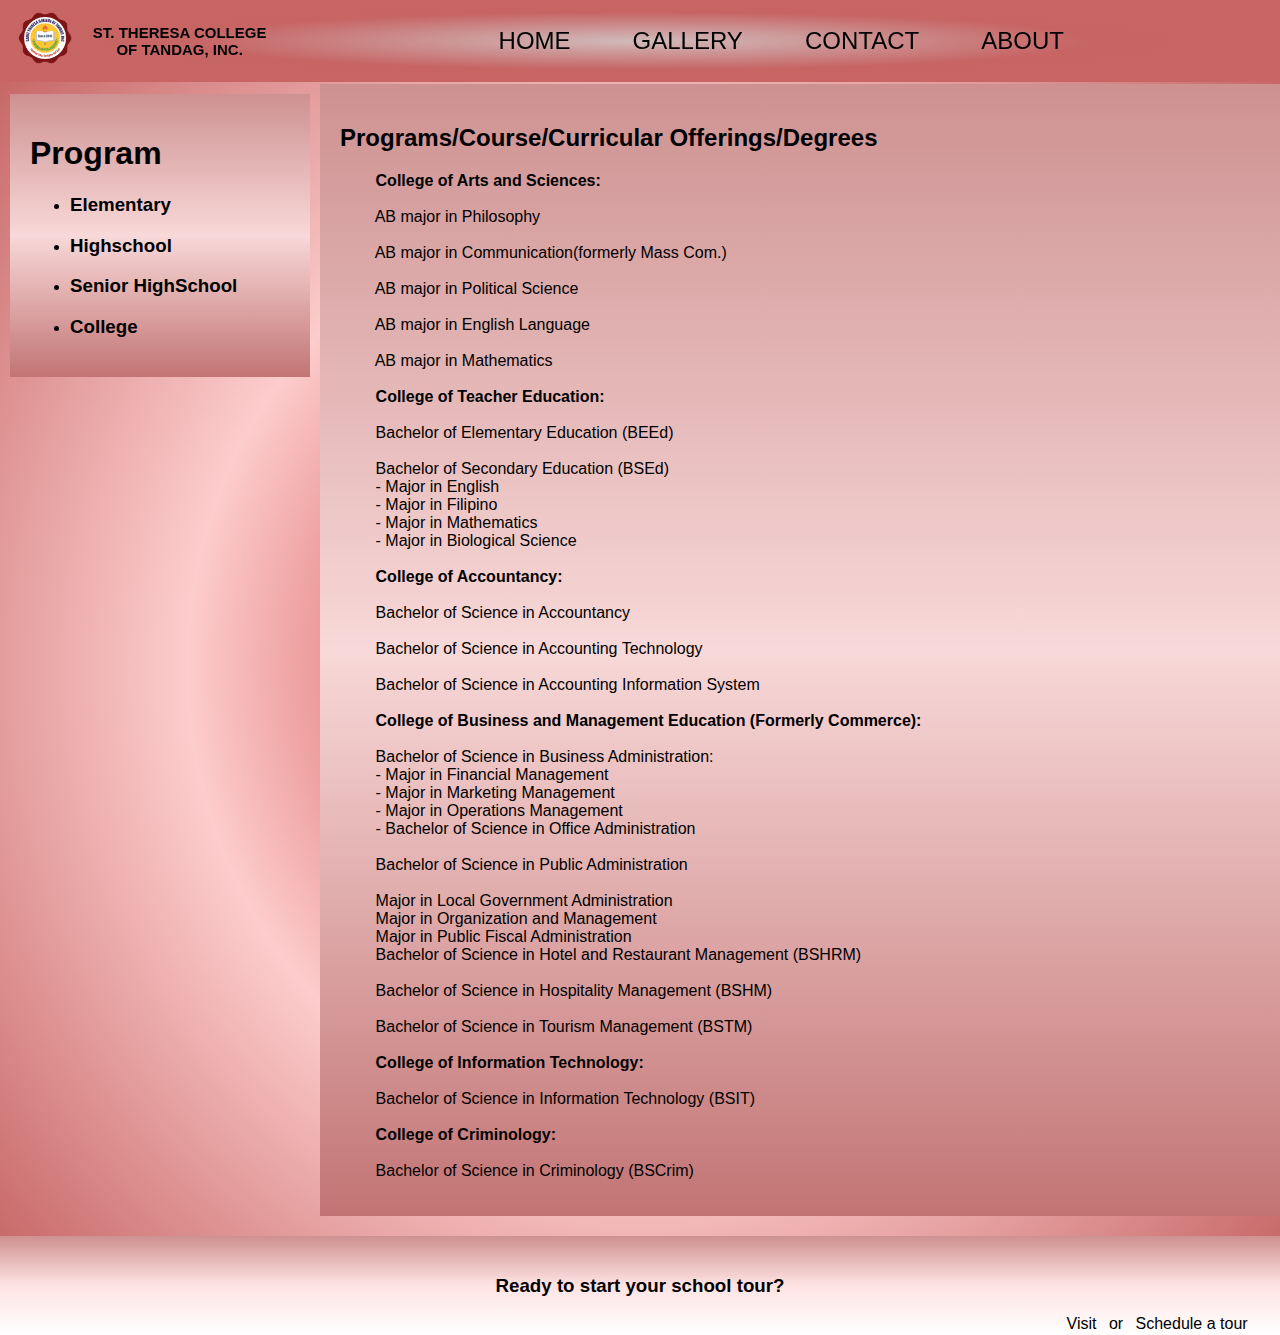
<file: page4.html>
<!DOCTYPE html>
<html>
<head>
  <title>College</title>
  <meta name="viewport" content="width=device-width, initial-scale=1">
  <link rel="stylesheet" href="style.css">
<link rel="stylesheet" href="font/font-awesome-4.7.0/css/font-awesome.css">

<style>

</style>
</head>
<body>

  <div class="sticky">
    <div class="topnav" id="myTopnav">
      <div class="col-s-5">  <img src="pic/logo.png" id="logo"  style="float: left; "/></div> 
      <a href="index.html"   style="margin-top: 0.8%;font-size: 15px;float: left; " > <b>St. Theresa College <br>of Tandag, Inc.</b></a>
    
      <a href="index.html" style="text-align: center; margin: 1%; font-size: 24px;clear: both;">Home</a>
      <a href="gallery.html" style="text-align: center; margin: 1%;font-size: 24px;">Gallery</a>
      <a href="page6.html" style="text-align: center; margin: 1%;font-size: 24px;">Contact</a>
      <a href="page5.html" style="text-align: center; margin: 1%;font-size: 24px;">About</a>
      <a href="javascript:void(0);" class="icon" onclick="myFunction()">
        <i class="fa fa-bars"></i>
      </a>
    </div>
  </div>
    
    
    
    <script>
    function myFunction() {
      var x = document.getElementById("myTopnav");
      if (x.className === "topnav") {
        x.className += " responsive";
      } else {
        x.className = "topnav";
      }
    }
    </script>
  
    

<div class="row"  style="margin-top: 5%;">
 
 
  <div class="column side">
    
      <div class="card">
        
       <myMenu>  
        <h1>Program</h1>
        <ul>
      
        <li><h3><a href="page1.html">Elementary</a></h3></li>
        <li><h3><a href="page2.html">Highschool</a></h3></li>
        <li><h3><a href="page3.html">Senior HighSchool</a></h3></li>
        <li><h3><a href="page4.html">College</a></h3></li>
        </ul>
       </myMenu>
       
     </div></div>
  
     <script>
      function myFunction() {
        var x = document.getElementById("myTopnav");
        if (x.className === "topnav") {
          x.className += " responsive";
        } else {
          x.className = "topnav";
        }
      }
      </script>


  <div class="rightcolumn">
    <div class="card">
      <h2>Programs/Course/Curricular Offerings/Degrees</h2>
      <pre style="font-family: Arial, Helvetica, sans-serif;">
        <b>College of Arts and Sciences:</b>

        AB major in Philosophy
        
        AB major in Communication(formerly Mass Com.)
        
        AB major in Political Science
        
        AB major in English Language
        
        AB major in Mathematics

       <b> College of Teacher Education:</b>  
        
        Bachelor of Elementary Education (BEEd)
        
        Bachelor of Secondary Education (BSEd)
        - Major in English
        - Major in Filipino
        - Major in Mathematics
        - Major in Biological Science
        
        <b>College of Accountancy:</b>
        
        Bachelor of Science in Accountancy
        
        Bachelor of Science in Accounting Technology
        
        Bachelor of Science in Accounting Information System

      <b>  College of Business and Management Education (Formerly Commerce):</b>
        
        Bachelor of Science in Business Administration:
        - Major in Financial Management
        - Major in Marketing Management
        - Major in Operations Management
        - Bachelor of Science in Office Administration
        
        Bachelor of Science in Public Administration
        
        Major in Local Government Administration
        Major in Organization and Management
        Major in Public Fiscal Administration
        Bachelor of Science in Hotel and Restaurant Management (BSHRM)
        
        Bachelor of Science in Hospitality Management (BSHM)
        
        Bachelor of Science in Tourism Management (BSTM)
        
    <b>    College of Information Technology:</b>
        
        Bachelor of Science in Information Technology (BSIT)

     <b>   College of Criminology:</b>
        
        Bachelor of Science in Criminology (BSCrim)</pre>
        
  </div>
</div>
</div>

<div class="footer">

  <h3>Ready to start your school tour? </h3>
  <a href="#" style="float: right; margin-right: 1%;" >Schedule a tour</a>    
  <a style="float: right; margin-right: 1%;">or</a>
  <a href="#" style="float: right; margin-right: 1%;">Visit</a>
</div>


</body>
</html>
</file>
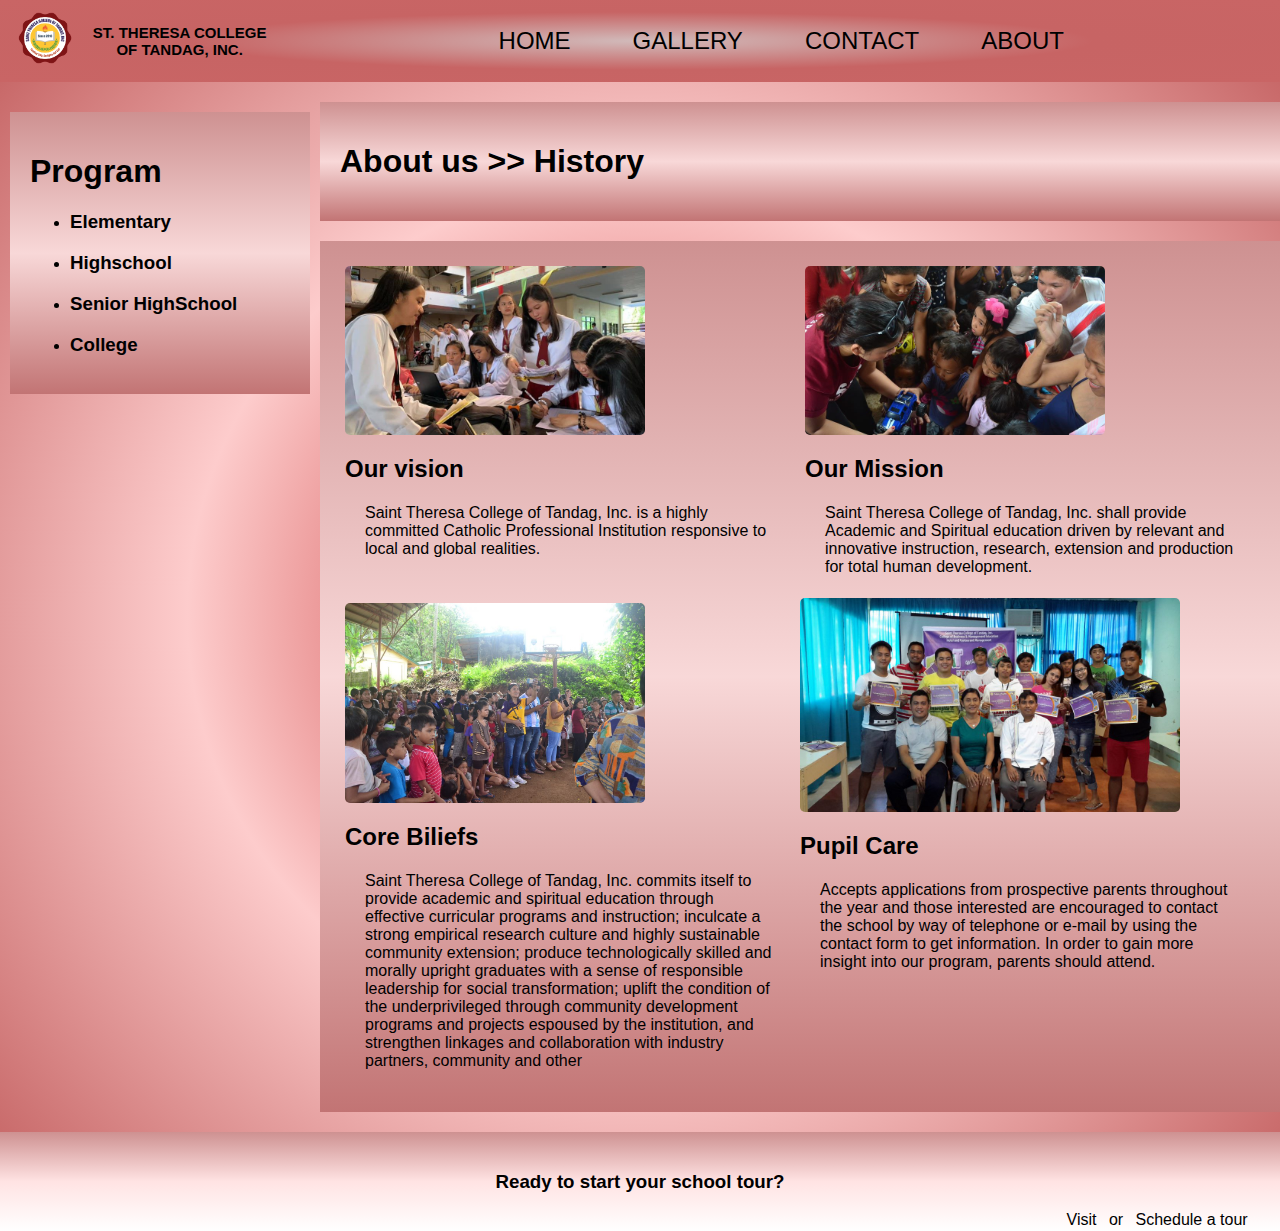
<file: page5.html>
<!DOCTYPE html>
<html>
<head>
  <title>About us</title>
  <meta name="viewport" content="width=device-width, initial-scale=1">
  <link rel="stylesheet" href="style.css">
<link rel="stylesheet" href="font/font-awesome-4.7.0/css/font-awesome.css">


  

  </style>
</head>
<body>


  <div class="topnav" id="myTopnav">
    <div class="col-s-5">  <img src="pic/logo.png" id="logo"  style="float: left; "/></div> 
    <a href="index.html"   style="margin-top: 0.8%;font-size: 15px;float: left; " > <b>St. Theresa College <br>of Tandag, Inc.</b></a>
    <a href="index.html" style="text-align: center; margin: 1%; font-size: 24px;clear: both;">Home</a>
    <a href="gallery.html" style="text-align: center; margin: 1%;font-size: 24px;">Gallery</a>
    <a href="page6.html" style="text-align: center; margin: 1%;font-size: 24px;">Contact</a>
    <a href="page5.html" style="text-align: center; margin: 1%;font-size: 24px;">About</a>
    <a href="javascript:void(0);" class="icon" onclick="myFunction()">
      <i class="fa fa-bars"></i>
    </a>
  </div>
  
    
  
  
  
  
  <script>
  function myFunction() {
    var x = document.getElementById("myTopnav");
    if (x.className === "topnav") {
      x.className += " responsive";
    } else {
      x.className = "topnav";
    }
  }
  </script>
  

<div class="row"  >
 
 
  <div class="column side">
    
      <div class="card">
      
       <myMenu>  
        <h1>Program</h1>
        <ul>
      
        <li><h3><a href="page1.html">Elementary</a></h3></li>
        <li><h3><a href="page2.html">Highschool</a></h3></li>
        <li><h3><a href="page3.html">Senior HighSchool</a></h3></li>
        <li><h3><a href="page4.html">College</a></h3></li>
        </ul>
       </myMenu>
       
     </div></div>



  <div class="rightcolumn">
    <div class="card">
      <h1>About us >><a href="history.html"> History</a> </h1>
        
    </div>

    <div class="card">
        <div class="container ">
        <div class="images ">
          <img class="myImages" id="myImg" src="pic/vision-mod-786x442.jpg"  style="width:100%;max-width:300px">

          <!-- The Modal -->
     
            <h2>Our vision</h2>
            <p style="  padding: 1px 20px;">Saint Theresa College of Tandag, Inc. is a highly committed Catholic Professional Institution responsive to local and global realities.            </p>
        </div>
          
      
        <div class="images">
           <img class="myImages" id="myImg" src="pic/mission-mod-786x442.jpg" style="width:100%;max-width:300px">

        
      
            <h2>Our Mission</h2>
       
            <p  style="  padding: 1px 20px;">Saint Theresa College of Tandag, Inc. shall provide Academic and Spiritual education driven by relevant and innovative instruction, research, extension and production for total human development.            </p>
          </div>
         
          <div class="images">
            <img class="myImages" id="myImg" src="pic/DSC_0436-scaled-1024x683.jpg"  style="width:100%;max-width:300px">

            <h2>Core Biliefs</h2>
            <p  style="  padding: 1px 20px;">Saint Theresa College of Tandag, Inc. commits itself to provide academic and spiritual education through effective curricular programs and instruction; inculcate a strong empirical research culture and highly sustainable community extension; produce technologically skilled and morally upright graduates with a sense of responsible leadership for social transformation; uplift the condition of the underprivileged through community development programs and projects espoused by the institution, and strengthen linkages and collaboration with industry partners, community and other
            </p>
            </div>
          
         
            <div class="image">
                <img  class="myImages" id="myImg" src="pic/20161120_134743-scaled-1024x576.jpg" style="width: 380px;;height:auto">
            <h2>Pupil Care</h2>
            <p  style="  padding: 1px 20px;">Accepts applications from prospective parents throughout the year and those interested are encouraged to contact the school by way of telephone or e-mail by using the contact form to get information. In order to gain more insight into our program, parents should attend.
            </p>    
            <div id="myModal" class="modal">
            <span class="close">&times;</span>
            <img class="modal-content" id="img01">
            <div id="caption"></div>
          </div>
          </div>   
          </div>
 </div>

 <script>
var modal = document.getElementById('myModal');
var images = document.getElementsByClassName('myImages');
var modalImg = document.getElementById("img01");
var captionText = document.getElementById("caption");
for (var i = 0; i < images.length; i++) {
  var img = images[i];

  img.onclick = function(evt) {
    modal.style.display = "block";
    modalImg.src = this.src;
    captionText.innerHTML = this.alt;
  }
}
var span = document.getElementsByClassName("close")[0];
span.onclick = function() {
  modal.style.display = "none";
}
  </script>
</div></div>


 <div class="footer">

    <h3>Ready to start your school tour? </h3>
    <a href="#" style="float: right; margin-right: 1%;" >Schedule a tour</a>    
    <a style="float: right; margin-right: 1%;">or</a>
    <a href="#" style="float: right; margin-right: 1%;">Visit</a>
  </div>
  

</body>
</html>
</file>
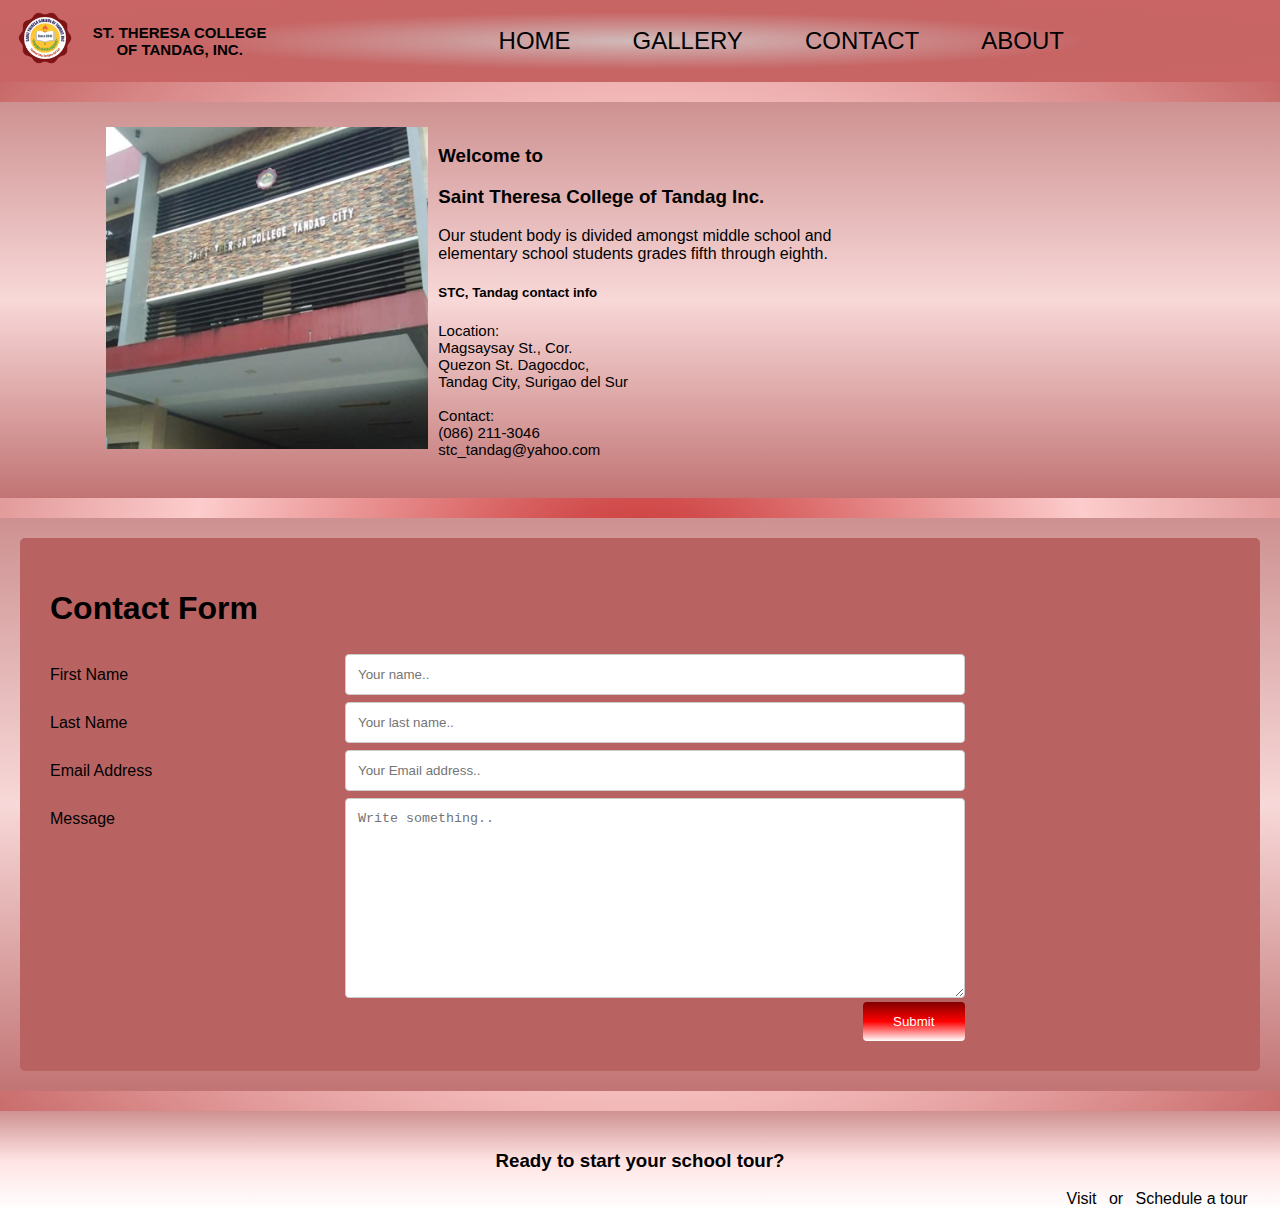
<file: page6.html>
<!DOCTYPE html>
<html>
<head>
  <title>Contact</title>
  <meta name="viewport" content="width=device-width, initial-scale=1">
  <link rel="stylesheet" href="style.css">
  <link rel="stylesheet" href="font/font-awesome-4.7.0/css/font-awesome.css">

  
  <style> 
    




    </style>
</head>
<body>

  <div class="topnav" id="myTopnav">
    <div class="col-s-5">  <img src="pic/logo.png" id="logo"  style="float: left; "/></div> 
    <a href="index.html"   style="margin-top: 0.8%;font-size: 15px;float: left; " > <b>St. Theresa College <br>of Tandag, Inc.</b></a>
  
    <a href="index.html" style="text-align: center; margin: 1%; font-size: 24px;clear: both;">Home</a>
    <a href="gallery.html" style="text-align: center; margin: 1%;font-size: 24px;">Gallery</a>
    <a href="page6.html" style="text-align: center; margin: 1%;font-size: 24px;">Contact</a>
    <a href="page5.html" style="text-align: center; margin: 1%;font-size: 24px;">About</a>
    <a href="javascript:void(0);" class="icon" onclick="myFunction()">
      <i class="fa fa-bars"></i>
    </a>
  </div>
  
      
    
    
    
    <script>
    function myFunction() {
      var x = document.getElementById("myTopnav");
      if (x.className === "topnav") {
        x.className += " responsive";
      } else {
        x.className = "topnav";
      }
    }
    </script>
  

 
 
 <div class="card">
  <div class="container ">
    <div class="column1 ">
      <img src="pic/history-school2.jpg" style="width: 80%; height:auto; margin-left: 20%;">
      </div>
      <div class="column1 ">
    <h3>Welcome to    </h3>
    <h3>Saint Theresa College of Tandag Inc.    </h3>
    <p>Our student body is divided amongst middle school and elementary school students grades fifth through eighth.    </p>

   <h5>STC, Tandag contact info</h5>  

    <p style="font-size: 15px;">Location: <br>
      Magsaysay St., Cor. <br>
Quezon St. Dagocdoc, <br>
Tandag City, Surigao del Sur <br><br>
Contact: <br>   
<a href="page6.html">(086) 211-3046</a>  <br>
<a href="stc_tandag@yahoo.com">stc_tandag@yahoo.com</a>
    </p>    
   </div>

   
  

        <div class="col-25 ">  
           <div class="container3">
         <p><iframe class="responsive-iframe"  src="https://www.google.com/maps/embed?pb=!1m14!1m8!1m3!1d15759.300962720903!2d126.197044!3d9.07968!3m2!1i1024!2i768!4f13.1!3m3!1m2!1s0x0%3A0x6f84149af80eeb0b!2sSt.%20Theresa%20College!5e0!3m2!1sen!2sph!4v1620914933279!5m2!1sen!2sph" width="400" height="300" style="border:0;" allowfullscreen="" loading="lazy"></iframe></p>
          </div></div>
</div></div>












  <div class="card">



  <div class="container1" >
    <form action="/action_page.php">  <h1>Contact Form</h1>
      <div class="row">
        <div class="col-25">
          <label for="fname">First Name</label>
        </div>
        <div class="col-75">
          <input type="text" id="fname" name="firstname" placeholder="Your name..">
        </div>
      </div>
      <div class="row">
        <div class="col-25">
          <label for="lname">Last Name</label>
        </div>
        <div class="col-75">
          <input type="text" id="lname" name="lastname" placeholder="Your last name..">
        </div>
      </div>
      <div class="row">
        <div class="col-25">
          <label for="emailadd">Email Address</label>
        </div>
        <div class="col-75">
           <input type="text" id="emailadd" name="emailadd" placeholder="Your Email address..">
          </select>
        </div>
      </div>
      <div class="row">
        <div class="col-25">
          <label for="subject">Message</label>
        </div>
        <div class="col-75">
          <textarea id="subject" name="subject" placeholder="Write something.." style="height:200px"></textarea>
        </div>
      </div>
      <div class="row">
        <input type="submit" value="Submit">
      </div>
    </form>
  </div>

</div>
</div>

<div class="footer">

  <h3>Ready to start your school tour? </h3>
  <a href="#" style="float: right; margin-right: 1%;" >Schedule a tour</a>    
  <a style="float: right; margin-right: 1%;">or</a>
  <a href="https://www.google.com/maps/place/St.+Theresa+College/@9.079685,126.194855,17z/data=!3m1!4b1!4m5!3m4!1s0x33023721f641fe33:0x6f84149af80eeb0b!8m2!3d9.0796797!4d126.1970437" style="float: right; margin-right: 1%;">Visit</a>
</div>



</body>
</html>
</file>
<file: style.css>
* {
    box-sizing: border-box;
  }
  
  body {
    margin: 0;
    font-family: Arial;
    color: black;
    background:radial-gradient(rgb(196, 37, 37),rgb(253, 204, 204),rgb(192, 90, 90))
    
  }
  .mySlides {display: none;}
  /* Header/Blog Title */
  img {vertical-align: middle;}

  .header {
   
   padding: 30px;
   top: 0;
  
  }
  
  a:link {
    text-decoration: none;
    color: black;
  }
  
  a:visited {
    text-decoration: none;
  }
  
  a:hover {
    text-decoration: underline;
  }
  
  a:active {
    text-decoration: underline;
  }






  
/*slideshow */


.slideshow-container {
  max-width: 100%;
  position: relative;
  margin: auto;
}

/* Caption text */
.text {
  color: #f2f2f2;
  font-size: 300%;
  padding: 2px 1px;
  position: absolute;
  bottom: 8px;
  width: 100%;
  text-align: center;
  margin-bottom: 14%;

  font-family:'Gill Sans', 'Gill Sans MT', Calibri, 'Trebuchet MS', sans-serif
}


/* Number text (1/3 etc) */
.numbertext {
  color: #f2f2f2;
  font-size: 12px;
  padding: 8px 12px;
  position: absolute;
  top: 0;
}

/* The dots/bullets/indicators */
.dot {
  height: 15px;
  width: 15px;
  margin: 0 2px;
  background-color: #bbb;
  border-radius: 50%;
  display: inline-block;
  transition: background-color 0.6s ease;
}


/* Fading animation */
.fade {
  -webkit-animation-name: fade;
  -webkit-animation-duration: 1.5s;
  animation-name: fade;
  animation-duration: 1.5s;
}

@-webkit-keyframes fade {
  from {opacity: .4} 
  to {opacity: 1}
}

@keyframes fade {
  from {opacity: .4} 
  to {opacity: 1}
}

/* On smaller screens, decrease text size */
@media only screen and (max-width: 300px) {
  .text {font-size: 11px}
}
/**/
  

  
  
  
  
  .topnav {
    overflow: hidden;
    background: radial-gradient(rgb(209, 186, 186),rgb(199, 100, 100),rgb(201, 101, 101));
    text-align: center;
    z-index: 9999;
    width: 100%;
  }
  
  .topnav a {
   
  
    display: block;
    color: black;
    text-transform: uppercase;
    text-align: center;
    display: inline-block;
    padding: 14px 16px;
    text-decoration: none;
    font-size: 20px;

  }
  
  .topnav a:hover {
    background-color: #ddd;
    color: black;

    
  }
  
  .topnav a.active {
  
    color: black;
  }
  
  .topnav .icon {
    display: none;
  

  }
  
  @media screen and (max-width: 889px) {
    .topnav a:not(:first-child) {display: none;}
    .topnav a.icon {
      float: right;
      display: block;

    }
  }
  
  @media screen and (max-width: 889px) {
    .topnav.responsive {position: relative;}
    .topnav.responsive .icon {
      position: absolute;
      right: 0;
      top: 0;
     
    }
    .topnav.responsive a {
      float: none;
      display: block;
      text-align: left;
      border-bottom: 1px solid black;
      
    }
    
  }


/* Page content */


.content {
  padding: 16px;
}

.sticky {
  position: fixed;
  top: 0;
  width: 100%;
}

.sticky + .content {
  padding-top: 60px;
}





.column1 {
  float: left;
  width: 33.33%;
  padding: 5px;
}
  .column {
    float: left;
    padding: 10px;
  }
  
  .rightcolumn {   
    float: left;
    width: 75%;
  }

  /* Left and right column */
  .column.side {
    width: 25%;
  }
  
  /* Middle column */
  .column.middle {
    width: 50%;
  }
  .column.middle1 {
    width: 100%;
  }
  
 


  
  
  /* Add Zoom Animation */
  .animate {
    -webkit-animation: animatezoom 0.6s;
    animation: animatezoom 0.6s
  }
  
  @-webkit-keyframes animatezoom {
    from {-webkit-transform: scale(0)} 
    to {-webkit-transform: scale(1)}
  }
    
  @keyframes animatezoom {
    from {transform: scale(0)} 
    to {transform: scale(1)}
  }
  
  /* Change styles for span and cancel button on extra small screens */
  @media screen and (max-width: 300px) {
    span.psw {
       display: block;
       float: none;
    }
    .cancelbtn {
       width: 100%;
    }
  }


  


/* Add a card effect for articles */
.card {
  background: linear-gradient(rgb(206, 145, 145),rgb(248, 216, 216),rgb(194, 116, 116));
  padding: 20px;
  margin-top: 20px;
  
}
#mySearch {
    width: 100%;
    font-size: 18px;
    padding: 11px;
    border: 1px solid #ddd;
  }
#logo { 
  display: inline-block;
  
    width: 5%;
    height: auto;
    margin-left: 1%;
    margin-top: 0.5%;
  }
  
/* Clear floats after the columns */
.row:after {
  content: "";
  display: table;
  clear: both;
}
#myMenu {
    list-style-type: none;
    padding: 0;
    margin: 0;
  }
 
  .container {
    display: flex;
    flex-wrap: wrap;
    
  }

  .container4 {
    position: relative;
  }

  
  .container .image {
    width: 50%;
   
  }
  
  .container img {
    width: calc(100% - (20px * 2));  

  }
  

  
 
















/*Gallery*/
img {
  vertical-align: middle;
}

/* Position the image container (needed to position the left and right arrows) */
.container {
  position: relative;
}

/* Hide the images by default */
.mySlides {
  display: none;
}

/* Add a pointer when hovering over the thumbnail images */
.cursor {
  cursor: pointer;
}

/* Next & previous buttons */
.prev,
.next {
  cursor: pointer;
  position: absolute;
  top: 40%;
  width: auto;
  padding: 16px;
  margin-top: -50px;
  color: white;
  font-weight: bold;
  font-size: 20px;
  border-radius: 0 3px 3px 0;
  user-select: none;
  -webkit-user-select: none;
}

/* Position the "next button" to the right */
.next {
  right: 0;
  border-radius: 3px 0 0 3px;
}

/* On hover, add a black background color with a little bit see-through */
.prev:hover,
.next:hover {
  background-color: rgba(0, 0, 0, 0);
}

/* Number text (1/3 etc) */
.numbertext {
  color: #f2f2f2;
  font-size: 12px;
  padding: 8px 12px;
  position: absolute;
  top: 0;
}

/* Container for image text */
.caption-container {
  text-align: center;
  background-color: #222;
  padding: 2px 16px;
  color: white;
}

.row:after {
  content: "";
  display: table;
  clear: both;
}

/* Six columns side by side */
.column {
  float: left;
  width: 16.66%;
}

/* Add a transparency effect for thumnbail images */
.demo {
  opacity: 0.6;
}

.active,
.demo:hover {
  opacity: 1;
}


input[type=text], select, textarea {
  width: 70%;
  padding: 12px;
  border: 1px solid #ccc;
  border-radius: 4px;
  resize: vertical;
}

label {
  padding: 12px 1px 12px 0;
  display: inline-block;
}

input[type=submit] {
  background: linear-gradient(maroon,red,white);
    color: white;
    padding: 12px 30px;
    border: none;
    border-radius: 4px;
    cursor: pointer;
    float: right;
    margin-right: 22.5%;
}

input[type=submit]:hover {
  background-color: #45a049;
}

.container1 {
  border-radius: 5px;
  background-color: rgb(185, 98, 98);
  padding: 30px;
 
}

.col-25 {
  float: left;
  width: 25%;
  margin-top: 6px;
}

.col-75 {
  float: left;
  width: 75%;
  margin-top: 6px;
}

/* Clear floats after the columns */
.row:after {
  content: "";
  display: table;
  clear: both;
}

/* Responsive layout - when the screen is less than 600px wide, make the two columns stack on top of each other instead of next to each other */
@media screen and (max-width: 600px) {
  .col-25, .col-75, input[type=submit] {
    
    margin-top: 0;
  }
}























/* Footer */
.footer {
  padding: 20px;
  text-align: center;
  background: linear-gradient(rgb(206, 145, 145),rgb(255, 227, 227),white);
  margin-top: 20px;
}

/* Responsive layout - when the screen is less than 800px wide, make the two columns stack on top of each other instead of next to each other */
@media screen and (max-width: 800px) {
  .leftcolumn, .rightcolumn {   
    width: 100%;
    padding: 0;
  }
}
    .images {
  float: left;
  width: 50%;
  padding: 5px;
}


#myImg {
  border-radius: 5px;
  cursor: pointer;
  transition: 0.3s;
}

#myImg:hover {
  opacity: 0.7;
}

.modal {
  display: none;
  /* Hidden by default */
  position: fixed;
  /* Stay in place */
  z-index: 1;
  /* Sit on top */
  padding-top: 100px;
  /* Location of the box */
  left: 0;
  top: 0;
  width: 100%;
  /* Full width */
  height: 100%;
  /* Full height */
  overflow: auto;
  /* Enable scroll if needed */
  background-color: rgb(0, 0, 0);
  /* Fallback color */
  background-color: rgba(0, 0, 0, 0.9);
  /* Black w/ opacity */
}

.modal-content {
  margin: auto;
  display: block;
  width: 80%;
  max-width: 700px;
}

#caption {
  margin: auto;
  display: block;
  width: 80%;
  max-width: 700px;
  text-align: center;
  color: #ccc;
  padding: 10px 0;
  height: 150px;
}

.modal-content,
#caption {
  animation-name: zoom;
  animation-duration: 0.6s;
}

@keyframes zoom {
  from {
    transform: scale(0)
  }
  to {
    transform: scale(1)
  }
}

.close {
  position: absolute;
  top: 15px;
  right: 35px;
  color: #f1f1f1;
  font-size: 40px;
  font-weight: bold;
  transition: 0.3s;
}

.close:hover,
.close:focus {
  color: #bbb;
  text-decoration: none;
  cursor: pointer;
}

@media only screen and (max-width: 700px) {
  .modal-content {
    width: 100%;
  }
}
























form.example input[type=text] {
  padding: 10px;
  font-size: 17px;
  border: 1px solid grey;
  float: left;
  width: 80%;
  background: #f1f1f1;
  
}

form.example button {
  float: left;
  width: 20%;
  padding: 10px;
  background: linear-gradient(maroon,red,white);
  color: white;
  font-size: 17px;
  border: 1px solid grey;
  border-left: none;
  cursor: pointer;
  margin-top: 2%;
}

form.example button:hover {
  background:  radial-gradient(white,red,maroon);
}

form.example::after {
  content: "";
  clear: both;
  display: table;
}


.container3{
  position: relative;
  overflow: hidden;
  width: 100%;
  padding-top: 90%; /* 16:9 Aspect Ratio (divide 9 by 16 = 0.5625) */
}


.responsive-iframe {
  position: absolute;
  top: 0;
  left: 0;
  bottom: 0;
  right: 0;
  width: 100%;
  height: 100%;
}








p{
  color: black;
}









  @media screen and (max-width:1024px) {
    .header, .slideshow-container, .column.side,.column.middle,.footer,.rightcolumn,img,h1,h2,h3,h4,h5,p,pre, .images ,.container.column1s,.responsive-iframe,p {
      width:100%; 
    }
    .col-s-5 {width:150%;}
    .col-s-6 {width: 100%;}
  }
  @media screen and (max-width:768px) {
    .header, .slideshow-container, .column.side,.column.middle,.footer,.rightcolumn,img,h1,h2,h3,h4,h5,p,pre,.images,.column1,.responsive-iframe,p {
      width:100%;  }
     .col-s-5 {width:220%;}
     .col-s-6 {width: 100%;}
  }
  @media screen and (max-width:320px) {
    .header, .slideshow-container, .column.side,.column.middle,.footer,.rightcolumn,img,h1,h2,h3,h4,h5,p,pre,.images,.column1,.responsive-iframe,p  {
      width:100%; 
    }
    .col-s-5 {width: 420%;}
    .col-s-6 {width: 100%;}
  }
</file>
